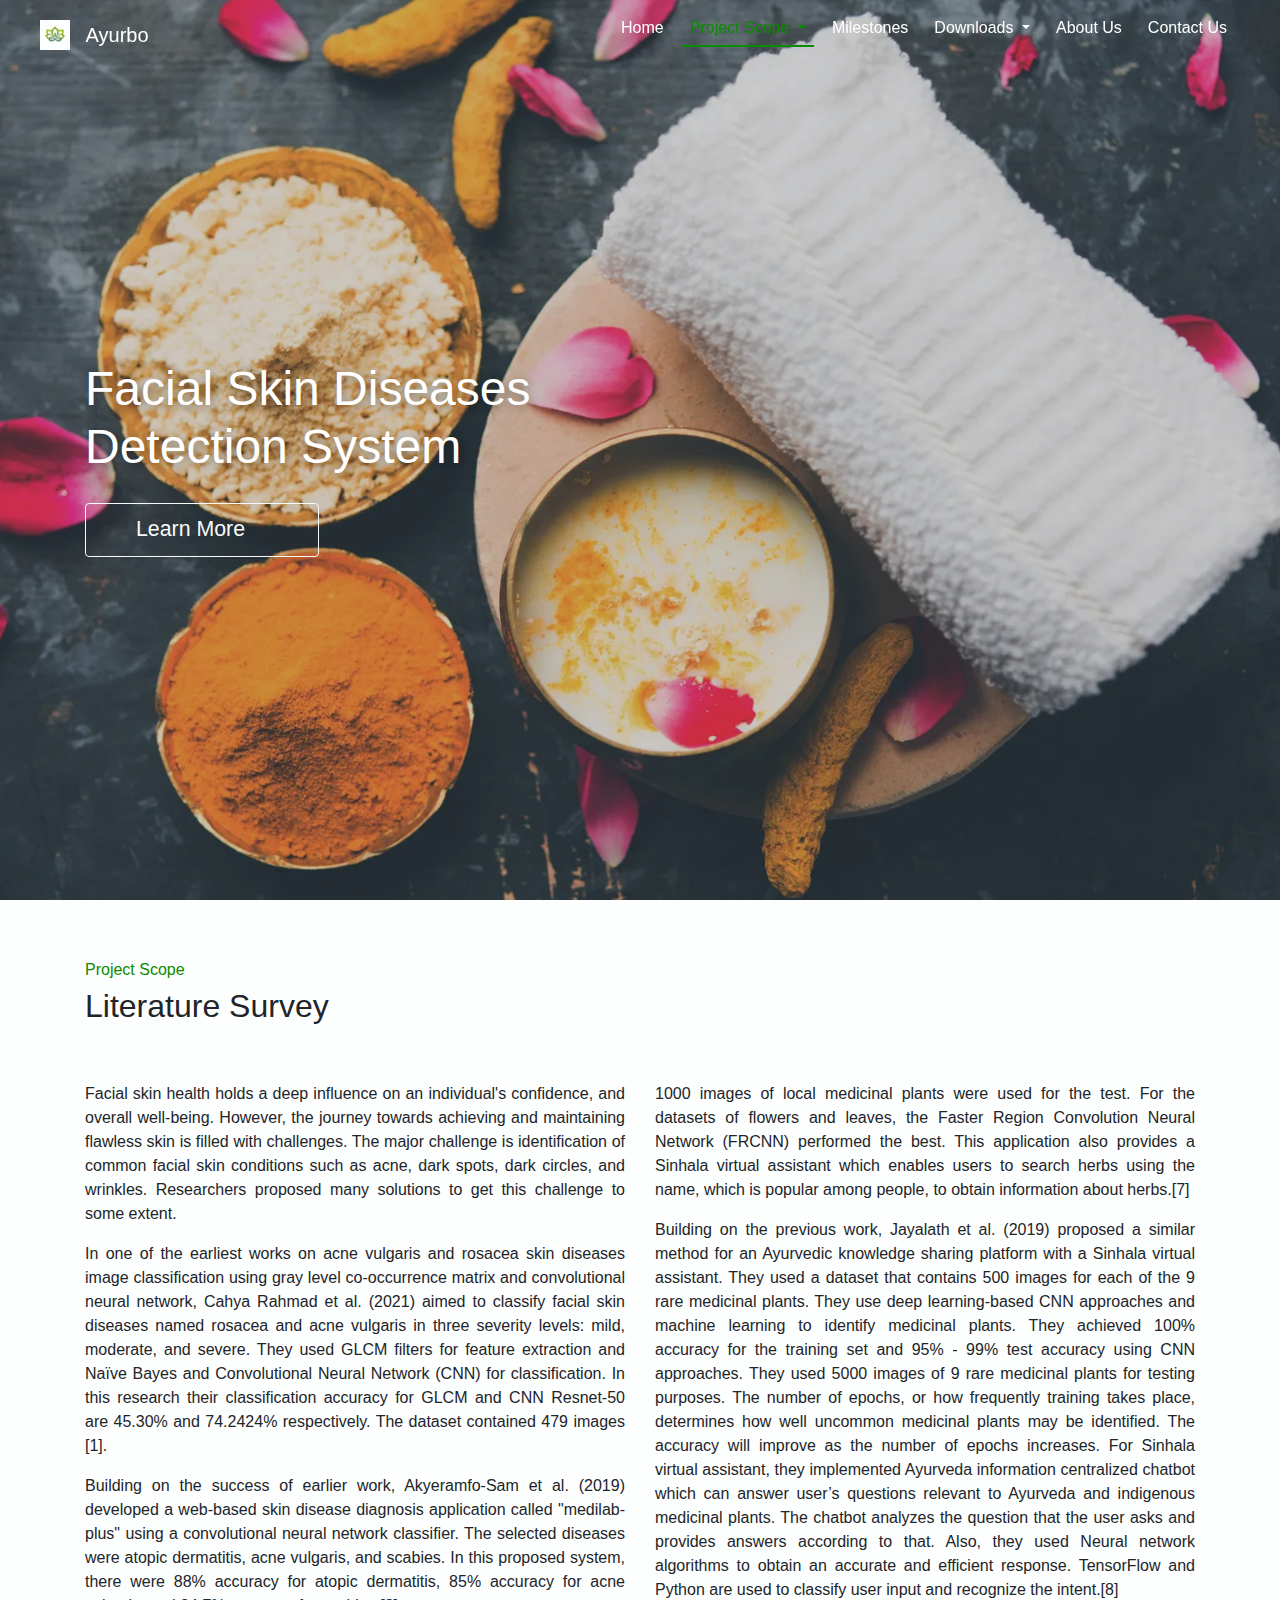
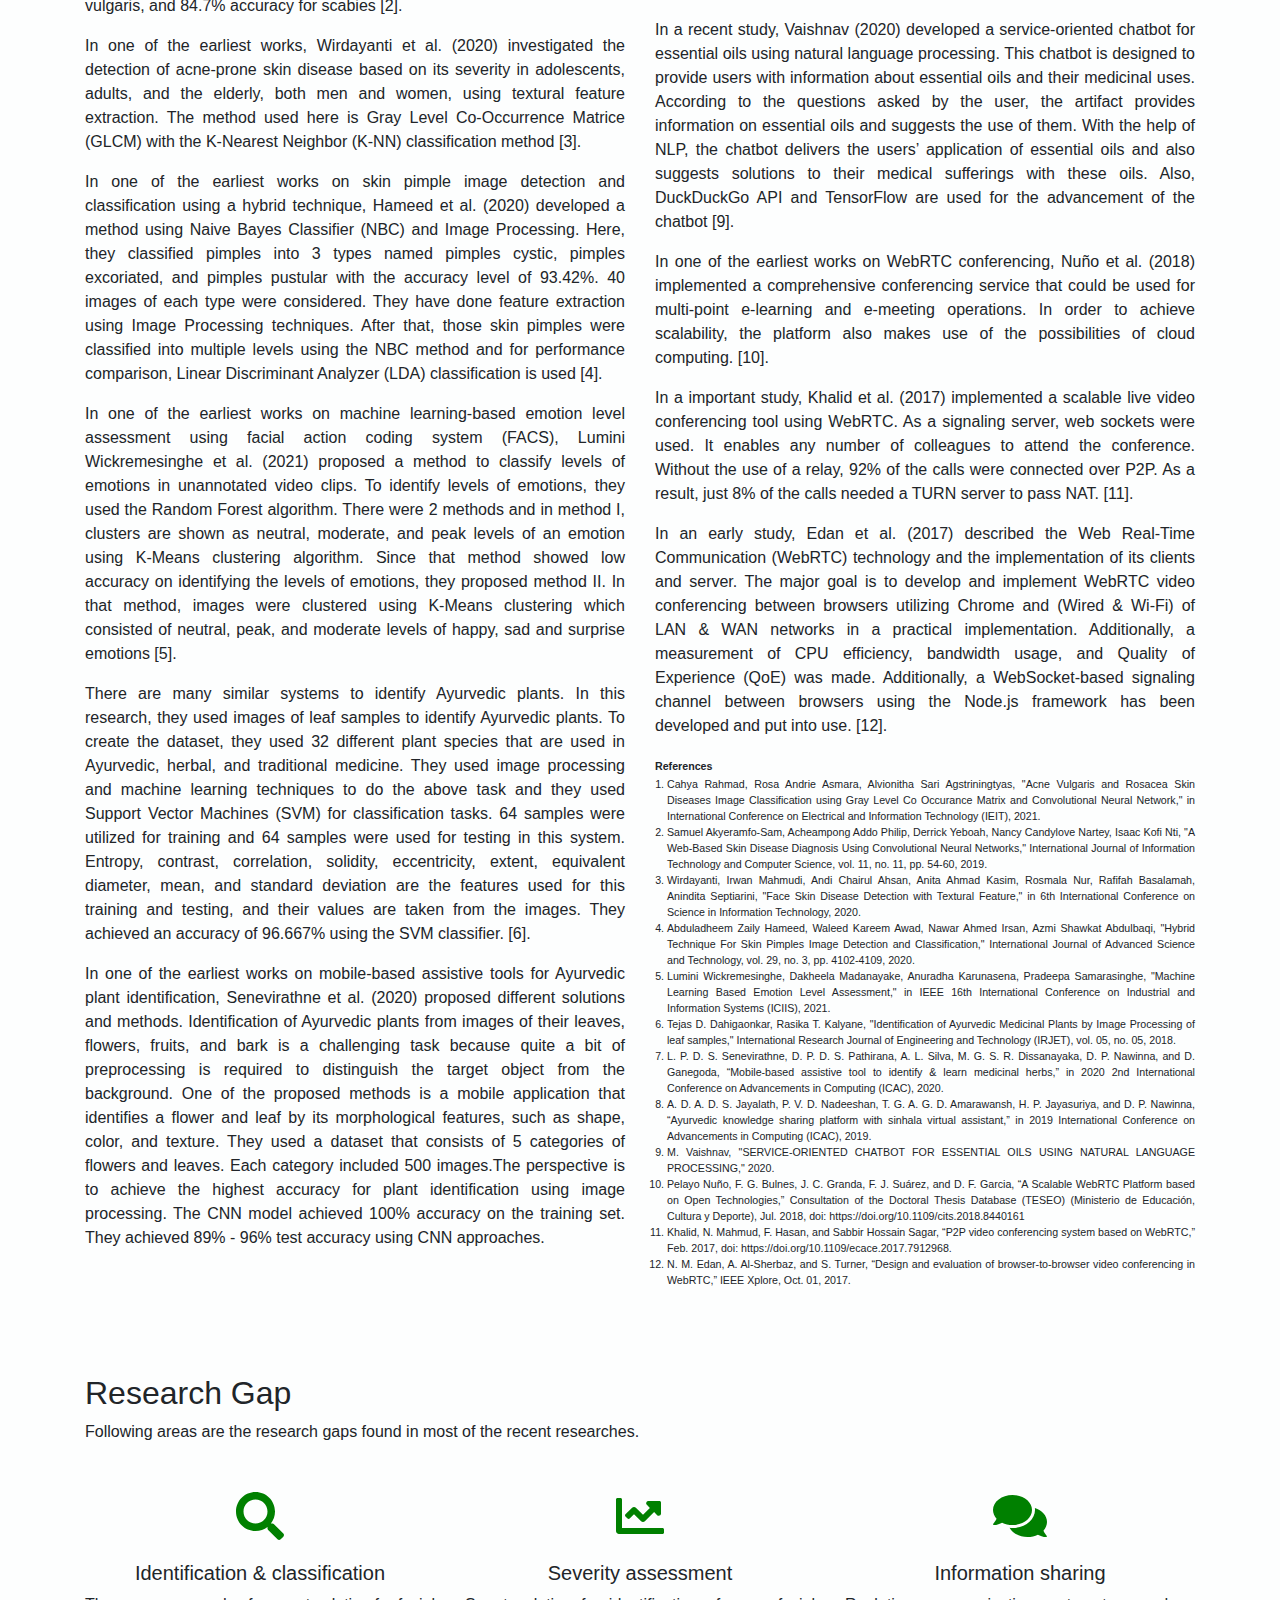
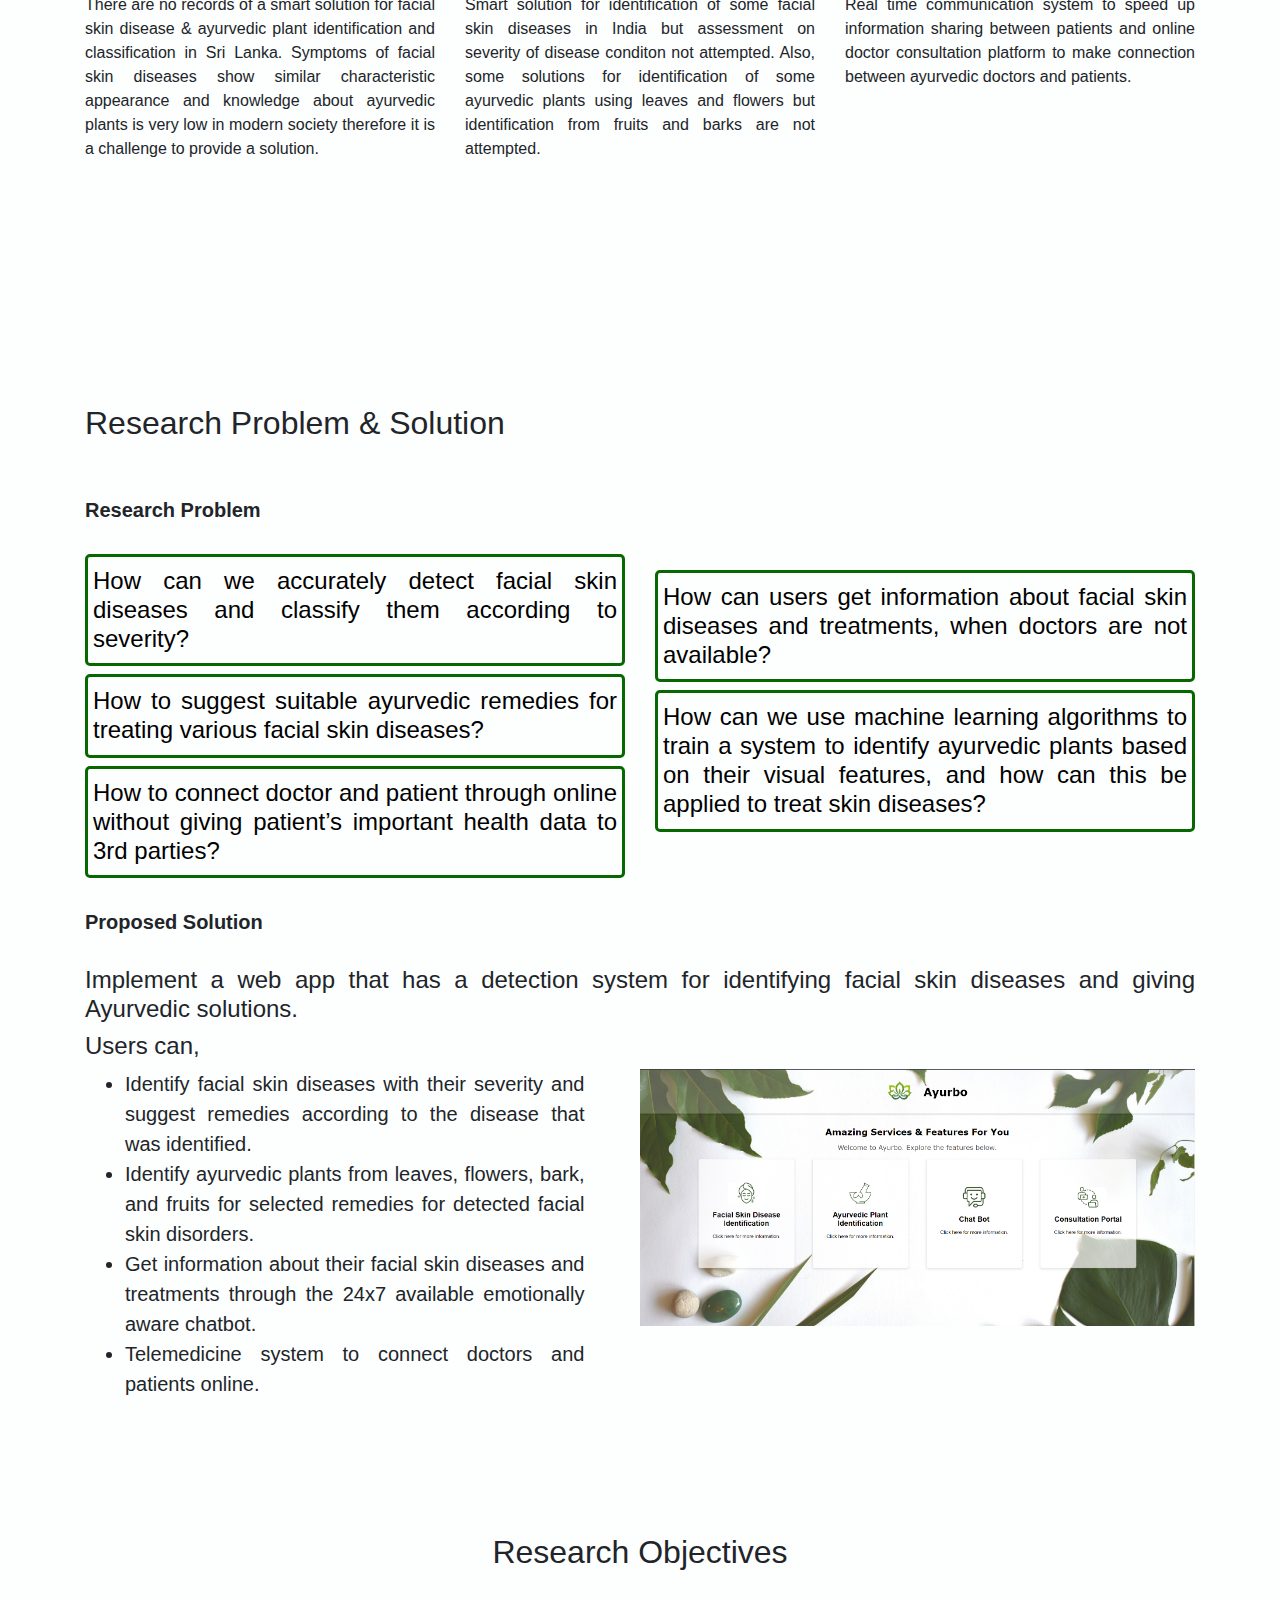
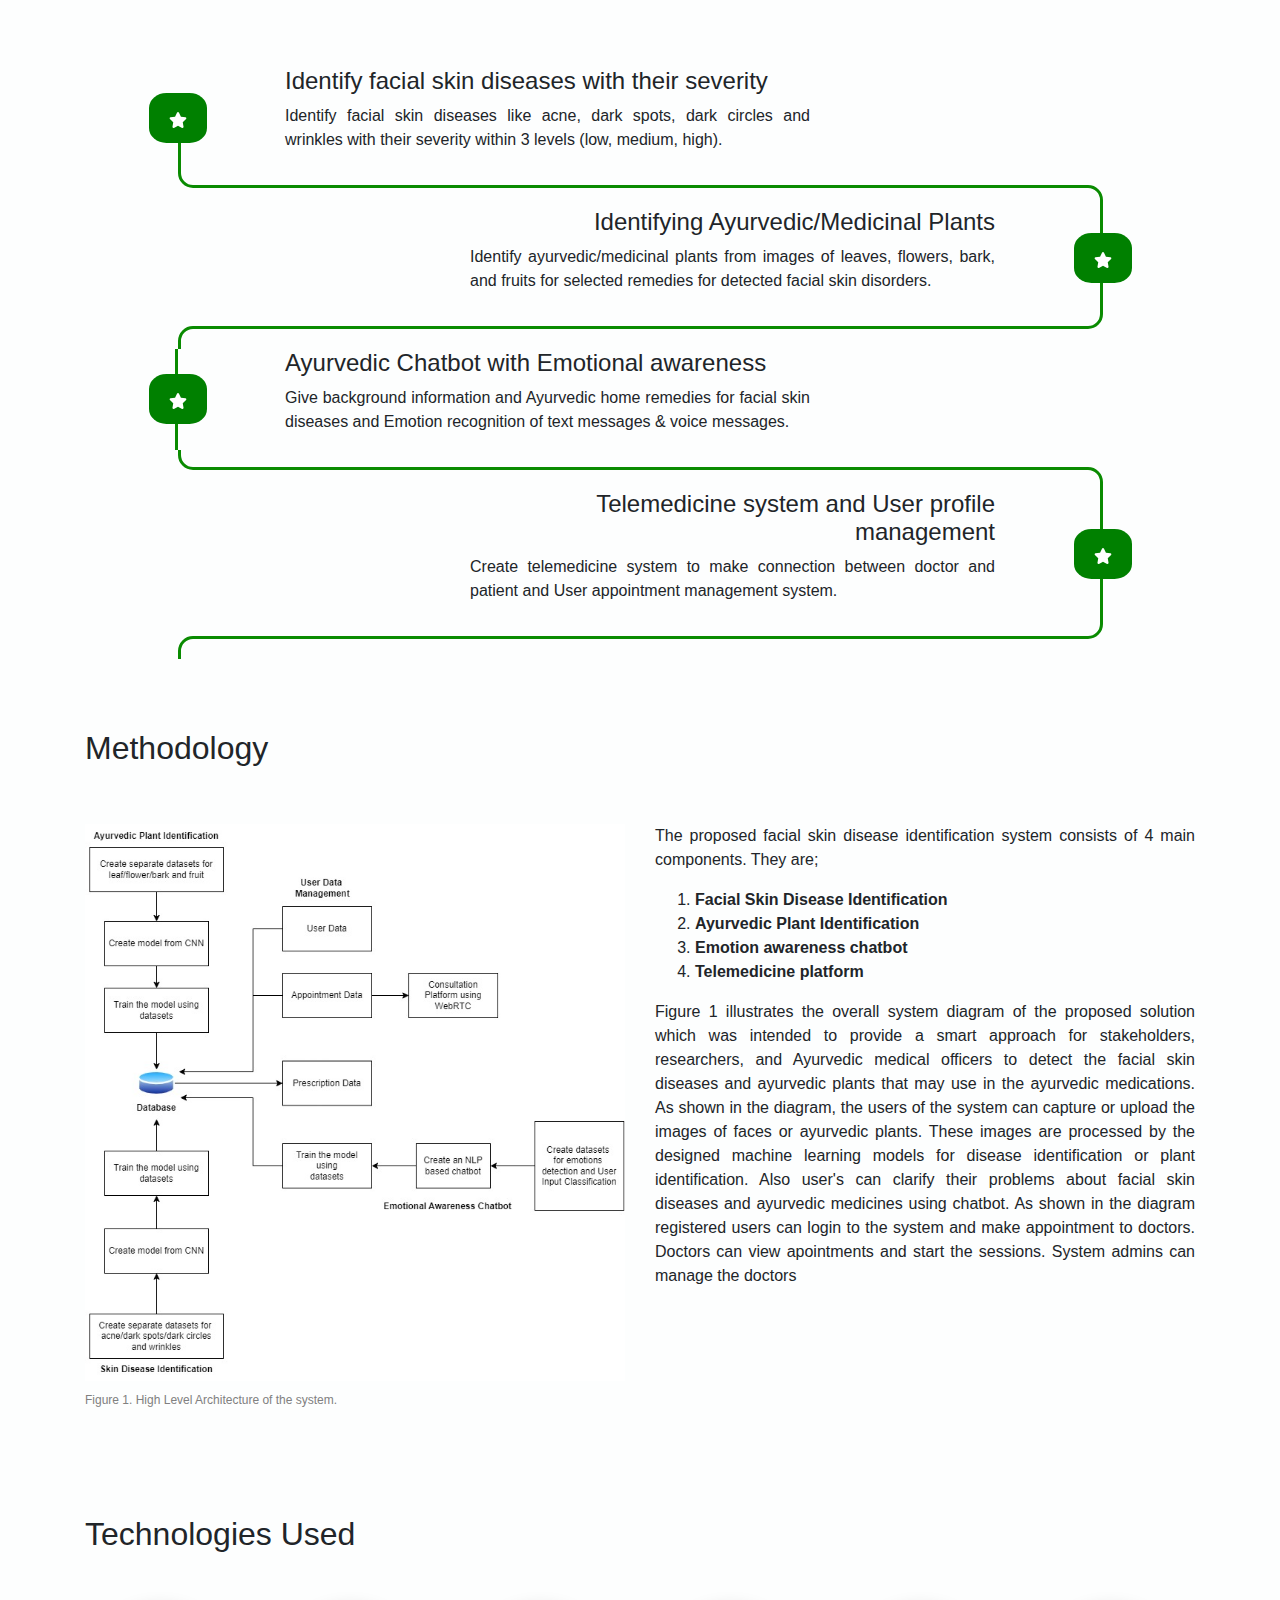
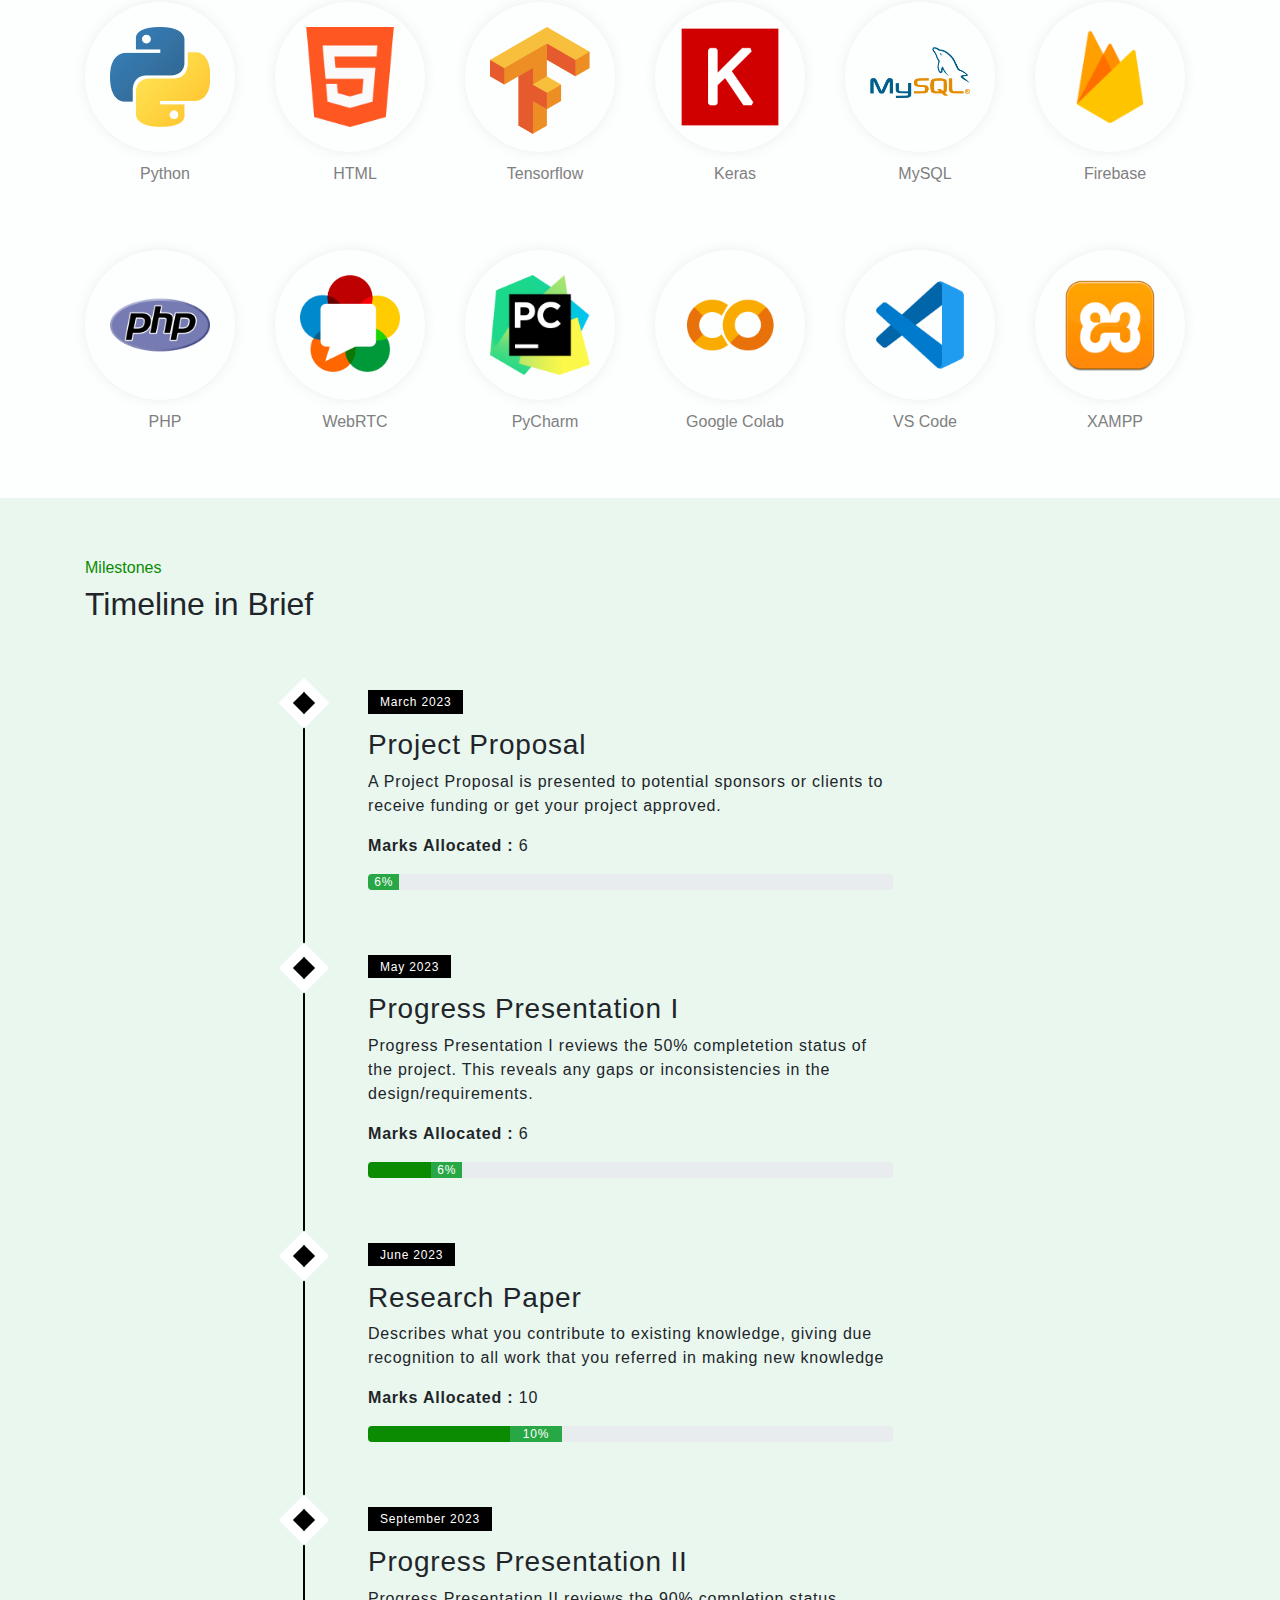
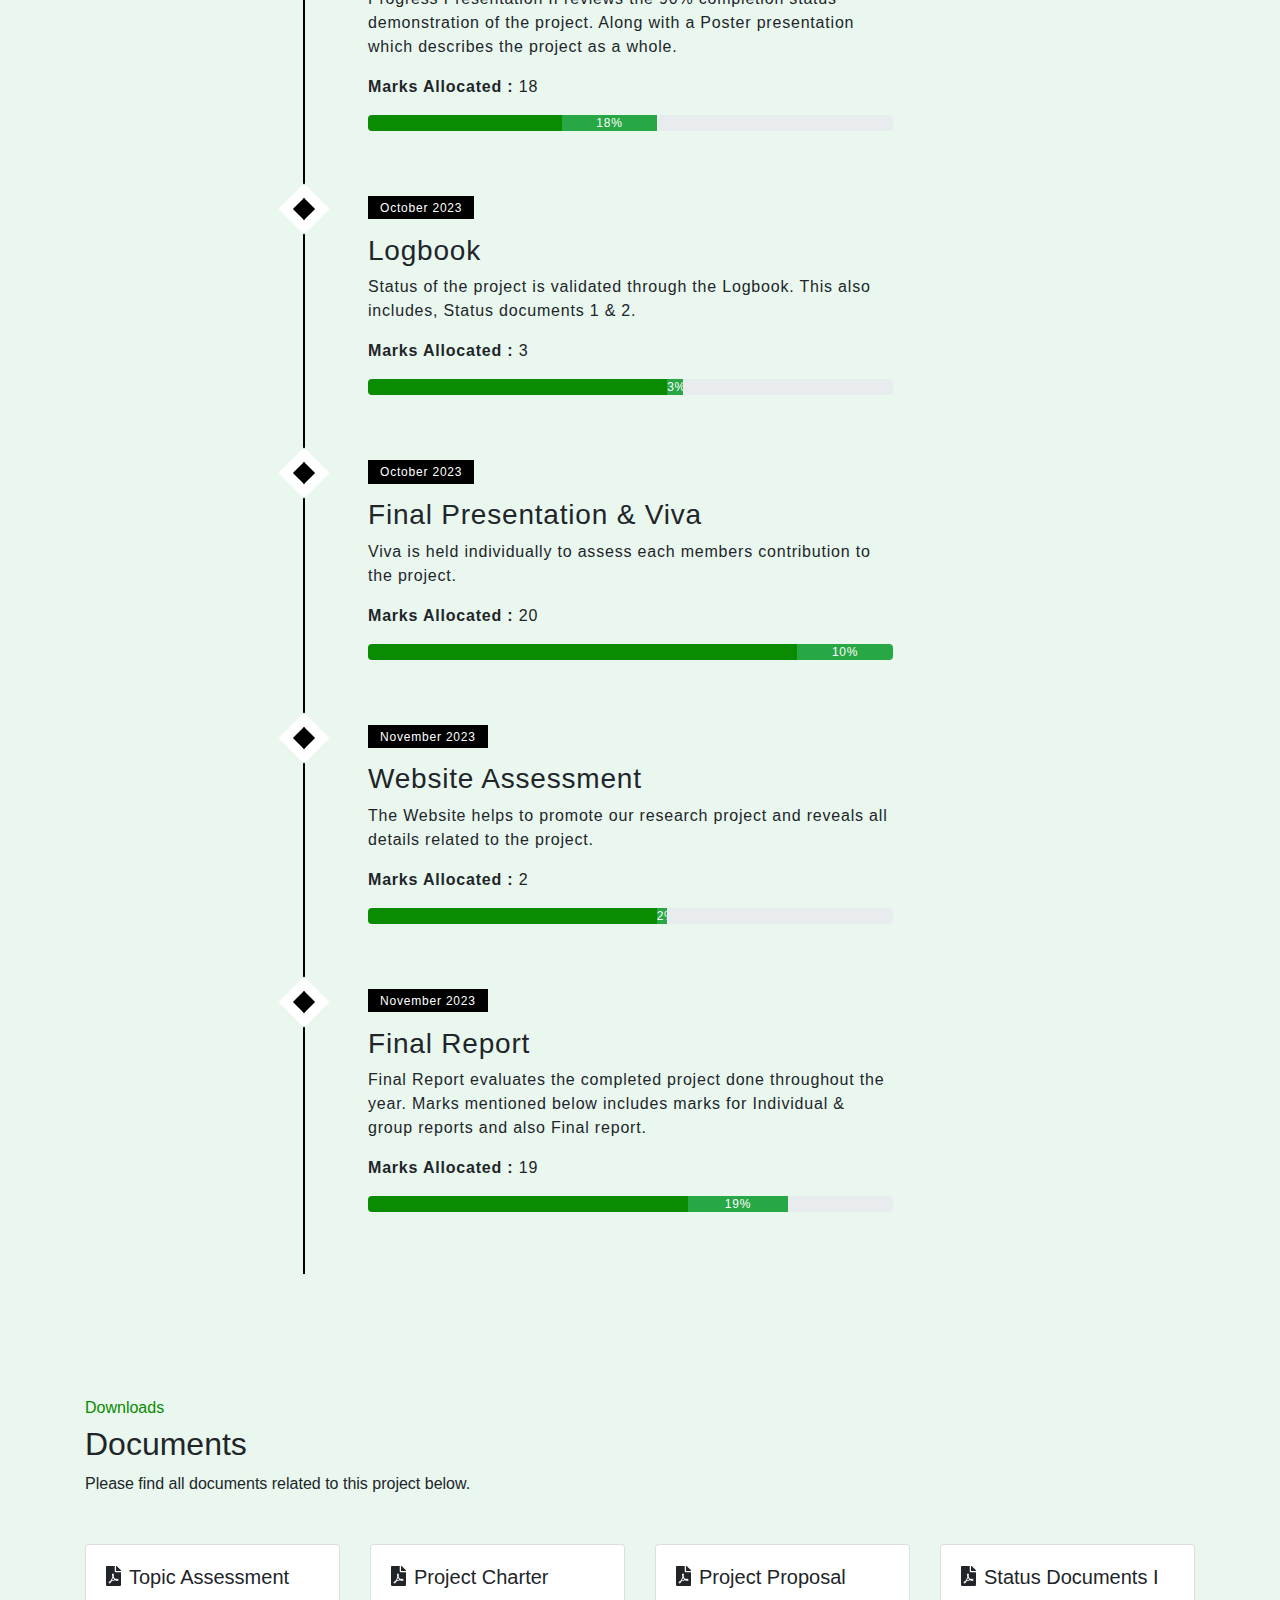
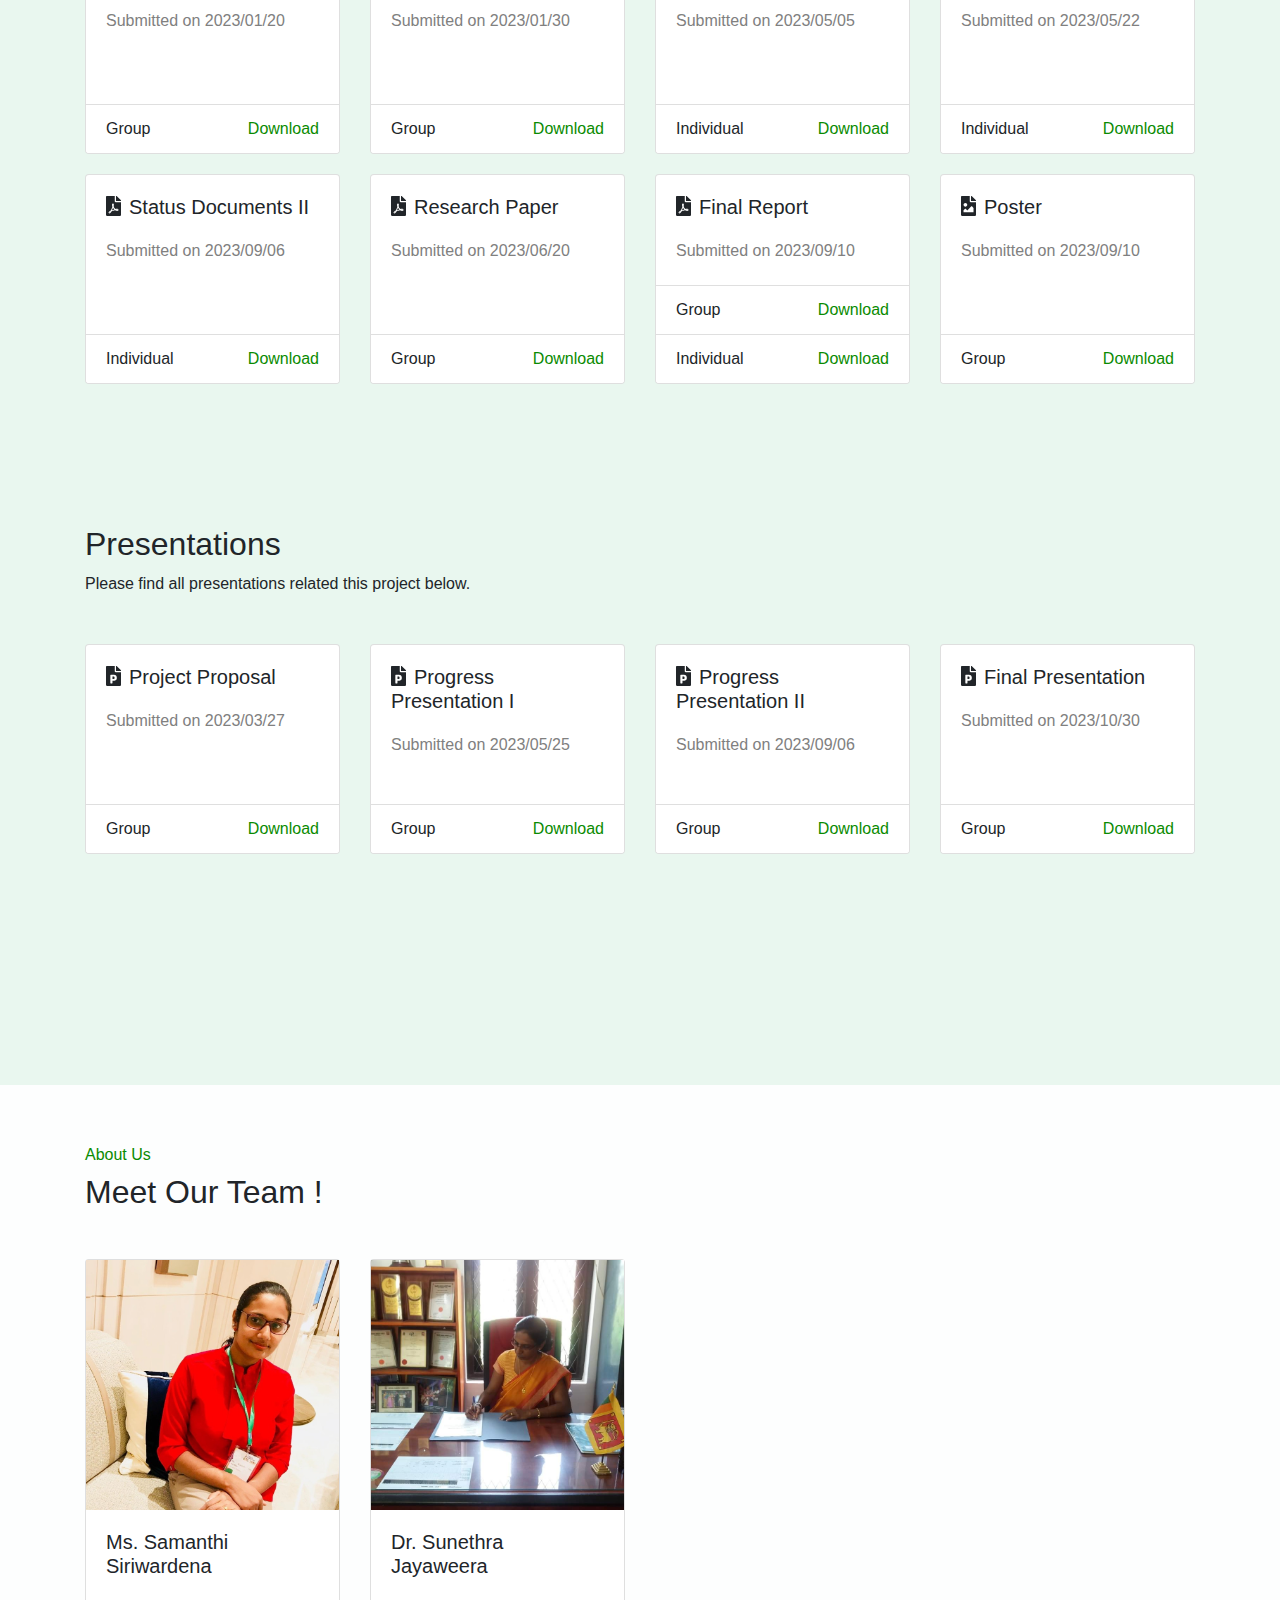
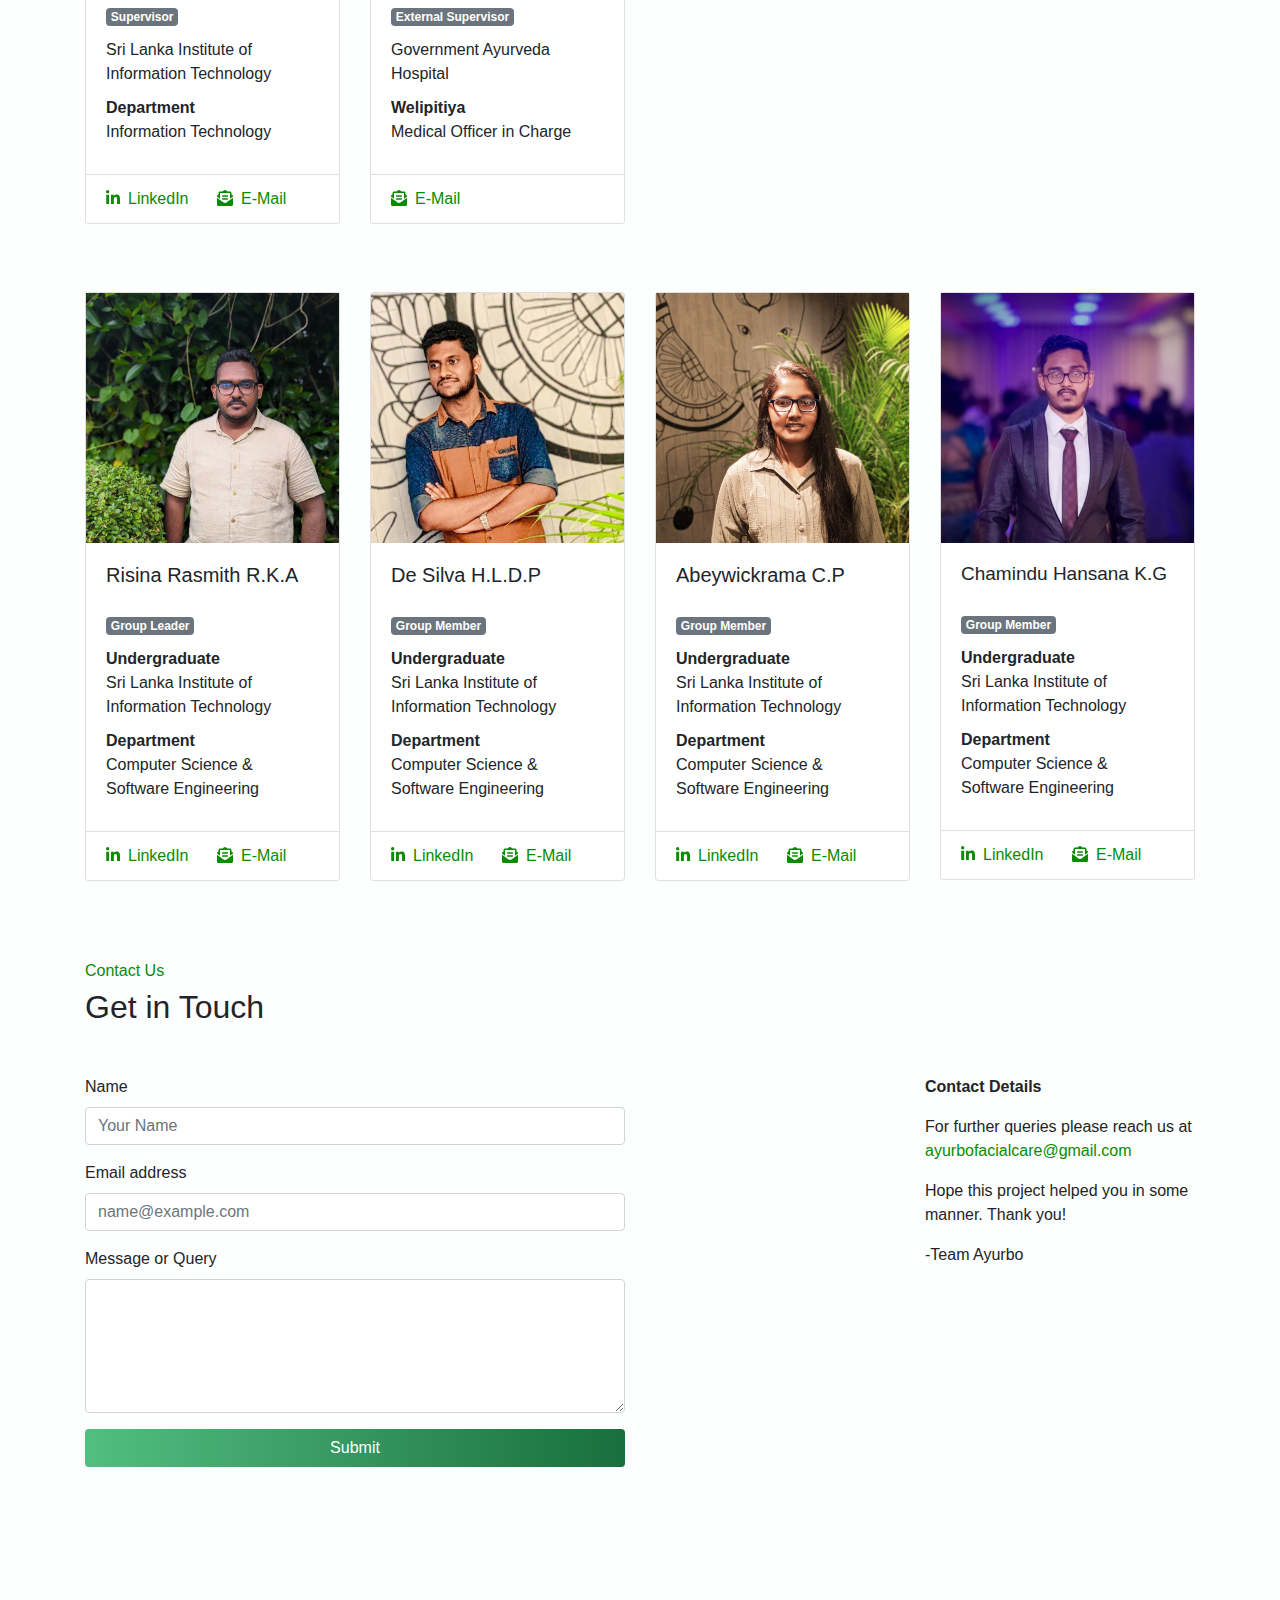
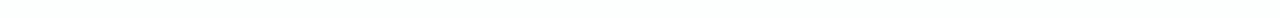
<file: index.html>
<!DOCTYPE html>
<html lang="en" class="fontawesome-i2svg-active fontawesome-i2svg-complete">

<head>
    <meta http-equiv="Content-Type" content="text/html; charset=UTF-8">
    <meta name="viewport" content="width=device-width, initial-scale=1.0">
    <style type="text/css">
        svg:not(:root).svg-inline--fa {
            overflow: visible
        }

        .svg-inline--fa {
            display: inline-block;
            font-size: inherit;
            height: 1em;
            overflow: visible;
            vertical-align: -.125em
        }

        .svg-inline--fa.fa-lg {
            vertical-align: -.225em
        }

        .svg-inline--fa.fa-w-1 {
            width: .0625em
        }

        .svg-inline--fa.fa-w-2 {
            width: .125em
        }

        .svg-inline--fa.fa-w-3 {
            width: .1875em
        }

        .svg-inline--fa.fa-w-4 {
            width: .25em
        }

        .svg-inline--fa.fa-w-5 {
            width: .3125em
        }

        .svg-inline--fa.fa-w-6 {
            width: .375em
        }

        .svg-inline--fa.fa-w-7 {
            width: .4375em
        }

        .svg-inline--fa.fa-w-8 {
            width: .5em
        }

        .svg-inline--fa.fa-w-9 {
            width: .5625em
        }

        .svg-inline--fa.fa-w-10 {
            width: .625em
        }

        .svg-inline--fa.fa-w-11 {
            width: .6875em
        }

        .svg-inline--fa.fa-w-12 {
            width: .75em
        }

        .svg-inline--fa.fa-w-13 {
            width: .8125em
        }

        .svg-inline--fa.fa-w-14 {
            width: .875em
        }

        .svg-inline--fa.fa-w-15 {
            width: .9375em
        }

        .svg-inline--fa.fa-w-16 {
            width: 1em
        }

        .svg-inline--fa.fa-w-17 {
            width: 1.0625em
        }

        .svg-inline--fa.fa-w-18 {
            width: 1.125em
        }

        .svg-inline--fa.fa-w-19 {
            width: 1.1875em
        }

        .svg-inline--fa.fa-w-20 {
            width: 1.25em
        }

        .svg-inline--fa.fa-pull-left {
            margin-right: .3em;
            width: auto
        }

        .svg-inline--fa.fa-pull-right {
            margin-left: .3em;
            width: auto
        }

        .svg-inline--fa.fa-border {
            height: 1.5em
        }

        .svg-inline--fa.fa-li {
            width: 2em
        }

        .svg-inline--fa.fa-fw {
            width: 1.25em
        }

        .fa-layers svg.svg-inline--fa {
            bottom: 0;
            left: 0;
            margin: auto;
            position: absolute;
            right: 0;
            top: 0
        }

        .fa-layers {
            display: inline-block;
            height: 1em;
            position: relative;
            text-align: center;
            vertical-align: -.125em;
            width: 1em
        }

        .fa-layers svg.svg-inline--fa {
            -webkit-transform-origin: center center;
            transform-origin: center center
        }

        .fa-layers-counter,
        .fa-layers-text {
            display: inline-block;
            position: absolute;
            text-align: center
        }

        .fa-layers-text {
            left: 50%;
            top: 50%;
            -webkit-transform: translate(-50%, -50%);
            transform: translate(-50%, -50%);
            -webkit-transform-origin: center center;
            transform-origin: center center
        }

        .fa-layers-counter {
            background-color: #ff253a;
            border-radius: 1em;
            -webkit-box-sizing: border-box;
            box-sizing: border-box;
            color: #fff;
            height: 1.5em;
            line-height: 1;
            max-width: 5em;
            min-width: 1.5em;
            overflow: hidden;
            padding: .25em;
            right: 0;
            text-overflow: ellipsis;
            top: 0;
            -webkit-transform: scale(.25);
            transform: scale(.25);
            -webkit-transform-origin: top right;
            transform-origin: top right
        }

        .fa-layers-bottom-right {
            bottom: 0;
            right: 0;
            top: auto;
            -webkit-transform: scale(.25);
            transform: scale(.25);
            -webkit-transform-origin: bottom right;
            transform-origin: bottom right
        }

        .fa-layers-bottom-left {
            bottom: 0;
            left: 0;
            right: auto;
            top: auto;
            -webkit-transform: scale(.25);
            transform: scale(.25);
            -webkit-transform-origin: bottom left;
            transform-origin: bottom left
        }

        .fa-layers-top-right {
            right: 0;
            top: 0;
            -webkit-transform: scale(.25);
            transform: scale(.25);
            -webkit-transform-origin: top right;
            transform-origin: top right
        }

        .fa-layers-top-left {
            left: 0;
            right: auto;
            top: 0;
            -webkit-transform: scale(.25);
            transform: scale(.25);
            -webkit-transform-origin: top left;
            transform-origin: top left
        }

        .fa-lg {
            font-size: 1.3333333333em;
            line-height: .75em;
            vertical-align: -.0667em
        }

        .fa-xs {
            font-size: .75em
        }

        .fa-sm {
            font-size: .875em
        }

        .fa-1x {
            font-size: 1em
        }

        .fa-2x {
            font-size: 2em
        }

        .fa-3x {
            font-size: 3em
        }

        .fa-4x {
            font-size: 4em
        }

        .fa-5x {
            font-size: 5em
        }

        .fa-6x {
            font-size: 6em
        }

        .fa-7x {
            font-size: 7em
        }

        .fa-8x {
            font-size: 8em
        }

        .fa-9x {
            font-size: 9em
        }

        .fa-10x {
            font-size: 10em
        }

        .fa-fw {
            text-align: center;
            width: 1.25em
        }

        .fa-ul {
            list-style-type: none;
            margin-left: 2.5em;
            padding-left: 0
        }

        .fa-ul>li {
            position: relative
        }

        .fa-li {
            left: -2em;
            position: absolute;
            text-align: center;
            width: 2em;
            line-height: inherit
        }

        .fa-border {
            border: solid .08em #eee;
            border-radius: .1em;
            padding: .2em .25em .15em
        }

        .fa-pull-left {
            float: left
        }

        .fa-pull-right {
            float: right
        }

        .fa.fa-pull-left,
        .fab.fa-pull-left,
        .fal.fa-pull-left,
        .far.fa-pull-left,
        .fas.fa-pull-left {
            margin-right: .3em
        }

        .fa.fa-pull-right,
        .fab.fa-pull-right,
        .fal.fa-pull-right,
        .far.fa-pull-right,
        .fas.fa-pull-right {
            margin-left: .3em
        }

        .fa-spin {
            -webkit-animation: fa-spin 2s infinite linear;
            animation: fa-spin 2s infinite linear
        }

        .fa-pulse {
            -webkit-animation: fa-spin 1s infinite steps(8);
            animation: fa-spin 1s infinite steps(8)
        }

        @-webkit-keyframes fa-spin {
            0% {
                -webkit-transform: rotate(0);
                transform: rotate(0)
            }

            100% {
                -webkit-transform: rotate(360deg);
                transform: rotate(360deg)
            }
        }

        @keyframes fa-spin {
            0% {
                -webkit-transform: rotate(0);
                transform: rotate(0)
            }

            100% {
                -webkit-transform: rotate(360deg);
                transform: rotate(360deg)
            }
        }

        .fa-rotate-90 {
            -webkit-transform: rotate(90deg);
            transform: rotate(90deg)
        }

        .fa-rotate-180 {
            -webkit-transform: rotate(180deg);
            transform: rotate(180deg)
        }

        .fa-rotate-270 {
            -webkit-transform: rotate(270deg);
            transform: rotate(270deg)
        }

        .fa-flip-horizontal {
            -webkit-transform: scale(-1, 1);
            transform: scale(-1, 1)
        }

        .fa-flip-vertical {
            -webkit-transform: scale(1, -1);
            transform: scale(1, -1)
        }

        .fa-flip-both,
        .fa-flip-horizontal.fa-flip-vertical {
            -webkit-transform: scale(-1, -1);
            transform: scale(-1, -1)
        }

        :root .fa-flip-both,
        :root .fa-flip-horizontal,
        :root .fa-flip-vertical,
        :root .fa-rotate-180,
        :root .fa-rotate-270,
        :root .fa-rotate-90 {
            -webkit-filter: none;
            filter: none
        }

        .fa-stack {
            display: inline-block;
            height: 2em;
            position: relative;
            width: 2.5em
        }

        .fa-stack-1x,
        .fa-stack-2x {
            bottom: 0;
            left: 0;
            margin: auto;
            position: absolute;
            right: 0;
            top: 0
        }

        .svg-inline--fa.fa-stack-1x {
            height: 1em;
            width: 1.25em
        }

        .svg-inline--fa.fa-stack-2x {
            height: 2em;
            width: 2.5em
        }

        .fa-inverse {
            color: #fff
        }

        .sr-only {
            border: 0;
            clip: rect(0, 0, 0, 0);
            height: 1px;
            margin: -1px;
            overflow: hidden;
            padding: 0;
            position: absolute;
            width: 1px
        }

        .sr-only-focusable:active,
        .sr-only-focusable:focus {
            clip: auto;
            height: auto;
            margin: 0;
            overflow: visible;
            position: static;
            width: auto
        }

        .svg-inline--fa .fa-primary {
            fill: var(--fa-primary-color, currentColor);
            opacity: 1;
            opacity: var(--fa-primary-opacity, 1)
        }

        .svg-inline--fa .fa-secondary {
            fill: var(--fa-secondary-color, currentColor);
            opacity: .4;
            opacity: var(--fa-secondary-opacity, .4)
        }

        .svg-inline--fa.fa-swap-opacity .fa-primary {
            opacity: .4;
            opacity: var(--fa-secondary-opacity, .4)
        }

        .svg-inline--fa.fa-swap-opacity .fa-secondary {
            opacity: 1;
            opacity: var(--fa-primary-opacity, 1)
        }

        .svg-inline--fa mask .fa-primary,
        .svg-inline--fa mask .fa-secondary {
            fill: #000
        }

        .fad.fa-inverse {
            color: #fff
        }
    </style>
    <link href="./Ayurbo_files/css2" rel="stylesheet">
    <link rel="stylesheet" href="./Ayurbo_files/all.min.css">
    <link rel="stylesheet" href="./Ayurbo_files/bootstrap.min.css">
    <link rel="stylesheet" href="./Ayurbo_files/main.css">
    <link rel="icon" href="./Ayurbo_files/icon.png">
    <title>Ayurbo</title>
</head>

<body style="background-color: #E9F7EF">
    <!-- NavBar -->
    <nav id="navmenu" class="navbar navbar-expand-lg sticky-top nav-bg-light">
        <a class="navbar-brand" href="https://ayurbo.github.io/#home">
            <img src="./Ayurbo_files/icon.png" width="30" height="30" class="d-inline-block align-top" loading="lazy">
            <span>Ayurbo</span><br>
        </a>
        <button id="nav-toggle" class="navbar-toggler" type="button" data-toggle="collapse"
            data-target="#navbarSupportedContent" aria-controls="navbarSupportedContent" aria-expanded="false"
            aria-label="Toggle navigation">
            <svg id="nav-toggle-icon" class="svg-inline--fa fa-ellipsis-v fa-w-6" aria-hidden="true" focusable="false"
                data-prefix="fas" data-icon="ellipsis-v" role="img" xmlns="http://www.w3.org/2000/svg"
                viewBox="0 0 192 512" data-fa-i2svg="">
                <path fill="currentColor"
                    d="M96 184c39.8 0 72 32.2 72 72s-32.2 72-72 72-72-32.2-72-72 32.2-72 72-72zM24 80c0 39.8 32.2 72 72 72s72-32.2 72-72S135.8 8 96 8 24 40.2 24 80zm0 352c0 39.8 32.2 72 72 72s72-32.2 72-72-32.2-72-72-72-72 32.2-72 72z">
                </path>
            </svg><!-- <span id="nav-toggle-icon" class="fas fa-ellipsis-v"></span> Font Awesome fontawesome.com -->
        </button>

        <div class="collapse navbar-collapse" id="navbarSupportedContent">
            <ul id="navmenu-links" class="navbar-nav ml-auto">
                <li class="nav-item">
                    <a class="nav-link" href="https://ayurbo.github.io/#home">Home</a>
                </li>
                <li class="nav-item dropdown active">
                    <a class="nav-link dropdown-toggle" href="https://ayurbo.github.io/#" id="navbarDropdown"
                        role="button" data-toggle="dropdown" aria-haspopup="true" aria-expanded="false">
                        Project Scope
                    </a>
                    <div class="dropdown-menu active" aria-labelledby="navbarDropdown">
                        <a class="dropdown-item" href="https://ayurbo.github.io/#project-scope">Literature
                            Survey</a>
                        <a class="dropdown-item" href="https://ayurbo.github.io/#research_gap">Research
                            Gap</a>
                        <a class="dropdown-item" href="https://ayurbo.github.io/#research_problem">Research
                            Problem &amp; Solution</a>
                        <a class="dropdown-item" href="https://ayurbo.github.io/#research_objectives">Research
                            Objectives</a>
                        <a class="dropdown-item" href="https://ayurbo.github.io/#methodology">Methodology</a>
                        <a class="dropdown-item" href="https://ayurbo.github.io/#tech_used">Technologies</a>
                    </div>
                </li>
                <li class="nav-item">
                    <a class="nav-link" href="https://ayurbo.github.io/#milestones">Milestones</a>
                </li>
                <li class="nav-item dropdown">
                    <a class="nav-link dropdown-toggle" href="https://ayurbo.github.io/#" id="navbarDropdown"
                        role="button" data-toggle="dropdown" aria-haspopup="true" aria-expanded="false">
                        Downloads
                    </a>
                    <div class="dropdown-menu" aria-labelledby="navbarDropdown">
                        <a class="dropdown-item" href="https://ayurbo.github.io/#downloads">Documents</a>
                        <a class="dropdown-item" href="https://ayurbo.github.io/#presentations">Presentations</a>
                    </div>
                </li>
                <li class="nav-item">
                    <a class="nav-link" href="https://ayurbo.github.io/#about">About
                        Us</a>
                </li>
                <!-- <li class="nav-item">
                    <a class="nav-link" href="https://ayurbo.github.io/#achievements">Achievements</a>
                </li> -->
                <li class="nav-item">
                    <a class="nav-link" href="https://ayurbo.github.io/#contact">Contact Us</a>
                </li>
            </ul>
        </div>
    </nav>
    <!-- Home -->
    <section id="home">
        <div class="container">
            <div class="hero-cta">
                <h1>Facial Skin Diseases <br>Detection System</h1>
                <a class="btn btn-outline-light" type="button" href="https://ayurbo.github.io/#project-scope"><span
                        class="btn-text">Learn More</span><svg class="svg-inline--fa fa-chevron-right fa-w-10 btn-icon"
                        aria-hidden="true" focusable="false" data-prefix="fas" data-icon="chevron-right" role="img"
                        xmlns="http://www.w3.org/2000/svg" viewBox="0 0 320 512" data-fa-i2svg="">
                        <path fill="currentColor"
                            d="M285.476 272.971L91.132 467.314c-9.373 9.373-24.569 9.373-33.941 0l-22.667-22.667c-9.357-9.357-9.375-24.522-.04-33.901L188.505 256 34.484 101.255c-9.335-9.379-9.317-24.544.04-33.901l22.667-22.667c9.373-9.373 24.569-9.373 33.941 0L285.475 239.03c9.373 9.372 9.373 24.568.001 33.941z">
                        </path>
                    </svg><!-- <span class="fas fa-chevron-right btn-icon"></span> Font Awesome fontawesome.com --></a>
            </div>
        </div>
        <div class="hero-cover">
            <img class="hero-image" src="./Ayurbo_files/background.jpg">
        </div>
    </section>
    <!-- project-scope -->
    <section id="project-scope" class="main-sections" style="background-color: rgb(253, 254, 254); margin-top: 614px;">
        <div class="container">
            <h5 class="section-headings">Project Scope</h5>
            <!-- Literature Survey -->
            <div id="literature" class="sub-section">
                <h2>Literature Survey</h2>
                <div class="row">
                    <div id="project-scope-left" class="col-md-6 col-sm-12 pt-lg-5 justify-text">
                        <p>Facial skin health holds a deep influence on an individual's confidence, and overall
                            well-being. However, the journey
                            towards achieving and maintaining flawless skin is filled with challenges. The major
                            challenge is identification of
                            common facial skin conditions such as acne, dark spots, dark circles, and wrinkles.
                            Researchers proposed many solutions
                            to get this challenge to some extent.</p>
                        <p>In one of the earliest works on acne vulgaris and rosacea skin diseases image classification
                            using gray level
                            co-occurrence matrix and convolutional neural network, Cahya Rahmad et al. (2021) aimed to
                            classify facial skin diseases
                            named rosacea and acne vulgaris in three severity levels: mild, moderate, and severe. They
                            used GLCM filters for feature
                            extraction and Naïve Bayes and Convolutional Neural Network (CNN) for classification. In
                            this research their
                            classification accuracy for GLCM and CNN Resnet-50 are 45.30% and 74.2424% respectively. The
                            dataset contained 479
                            images [1].</p>
                        <p>
                            Building on the success of earlier work, Akyeramfo-Sam et al. (2019) developed a web-based
                            skin disease diagnosis
                            application called "medilab-plus" using a convolutional neural network classifier. The
                            selected diseases were atopic
                            dermatitis, acne vulgaris, and scabies. In this proposed system, there were 88% accuracy for
                            atopic dermatitis, 85%
                            accuracy for acne vulgaris, and 84.7% accuracy for scabies [2].</p>
                        <p>
                            In one of the earliest works, Wirdayanti et al. (2020) investigated the detection of
                            acne-prone skin disease based on
                            its severity in adolescents, adults, and the elderly, both men and women, using textural
                            feature extraction. The method
                            used here is Gray Level Co-Occurrence Matrice (GLCM) with the K-Nearest Neighbor (K-NN)
                            classification method [3].</p>
                        <p>
                            In one of the earliest works on skin pimple image detection and classification using a
                            hybrid technique, Hameed et al.
                            (2020) developed a method using Naive Bayes Classifier (NBC) and Image Processing. Here,
                            they classified pimples into 3
                            types named pimples cystic, pimples excoriated, and pimples pustular with the accuracy level
                            of 93.42%. 40 images of
                            each type were considered. They have done feature extraction using Image Processing
                            techniques. After that, those skin
                            pimples were classified into multiple levels using the NBC method and for performance
                            comparison, Linear Discriminant
                            Analyzer (LDA) classification is used [4].</p>
                        <p>
                            In one of the earliest works on machine learning-based emotion level assessment using facial
                            action coding system
                            (FACS), Lumini Wickremesinghe et al. (2021) proposed a method to classify levels of emotions
                            in unannotated video clips.
                            To identify levels of emotions, they used the Random Forest algorithm. There were 2 methods
                            and in method I, clusters
                            are shown as neutral, moderate, and peak levels of an emotion using K-Means clustering
                            algorithm. Since that method
                            showed low accuracy on identifying the levels of emotions, they proposed method II. In that
                            method, images were
                            clustered using K-Means clustering which consisted of neutral, peak, and moderate levels of
                            happy, sad and surprise
                            emotions [5].</p>
                        <p>
                            There are many similar systems to identify Ayurvedic plants. In this research, they used
                            images of leaf samples to
                            identify Ayurvedic plants. To create the dataset, they used 32 different plant species that
                            are used in Ayurvedic,
                            herbal, and traditional medicine. They used image processing and machine learning techniques
                            to do the above task and
                            they used Support Vector Machines (SVM) for classification tasks. 64 samples were utilized
                            for training and 64 samples
                            were used for testing in this system. Entropy, contrast, correlation, solidity,
                            eccentricity, extent, equivalent
                            diameter, mean, and standard deviation are the features used for this training and testing,
                            and their values are taken
                            from the images. They achieved an accuracy of 96.667% using the SVM classifier. [6].</p>
                        </p>
                        <p>In one of the earliest works on mobile-based assistive tools for Ayurvedic plant
                            identification, Senevirathne et al.
                            (2020) proposed different solutions and methods. Identification of Ayurvedic plants from
                            images of their leaves,
                            flowers, fruits, and bark is a challenging task because quite a bit of preprocessing is
                            required to distinguish the
                            target object from the background. One of the proposed methods is a mobile application that
                            identifies a flower and leaf
                            by its morphological features, such as shape, color, and texture. They used a dataset that
                            consists of 5 categories of
                            flowers and leaves. Each category included 500 images.The perspective is to achieve the
                            highest accuracy for plant
                            identification using image processing. The CNN model achieved 100% accuracy on the training
                            set. They achieved 89% - 96%
                            test accuracy using CNN approaches.</p>
                    </div>
                    <div id="project-scope-right" class="col-md-6 col-sm-12 pt-lg-5 justify-text">
                        <p> 1000 images of local medicinal plants were used for the
                            test. For the datasets of
                            flowers and leaves, the Faster Region Convolution Neural Network (FRCNN) performed the best.
                            This application also
                            provides a Sinhala virtual assistant which enables users to search herbs using the name,
                            which is popular among people,
                            to obtain information about herbs.[7] </p>
                        <p>Building on the previous work, Jayalath et al. (2019) proposed a similar method for an
                            Ayurvedic knowledge sharing
                            platform with a Sinhala virtual assistant. They used a dataset that contains 500 images for
                            each of the 9 rare medicinal
                            plants. They use deep learning-based CNN approaches and machine learning to identify
                            medicinal plants. They achieved
                            100% accuracy for the training set and 95% - 99% test accuracy using CNN approaches. They
                            used 5000 images of 9 rare
                            medicinal plants for testing purposes. The number of epochs, or how frequently training
                            takes place, determines how well
                            uncommon medicinal plants may be identified. The accuracy will improve as the number of
                            epochs increases. For Sinhala
                            virtual assistant, they implemented Ayurveda information centralized chatbot which can
                            answer user’s questions relevant
                            to Ayurveda and indigenous medicinal plants. The chatbot analyzes the question that the user
                            asks and provides answers
                            according to that. Also, they used Neural network algorithms to obtain an accurate and
                            efficient response. TensorFlow
                            and Python are used to classify user input and recognize the intent.[8] </p>
                        <p>In a recent study, Vaishnav (2020) developed a service-oriented chatbot for essential oils
                            using natural language
                            processing. This chatbot is designed to provide users with information about essential oils
                            and their medicinal uses.
                            According to the questions asked by the user, the artifact provides information on essential
                            oils and suggests the use
                            of them. With the help of NLP, the chatbot delivers the users’ application of essential oils
                            and also suggests solutions
                            to their medical sufferings with these oils. Also, DuckDuckGo API and TensorFlow are used
                            for the advancement of the
                            chatbot [9].</p>
                        <p>In one of the earliest works on WebRTC conferencing, Nuño et al. (2018) implemented a
                            comprehensive conferencing service
                            that could be used for multi-point e-learning and e-meeting operations. In order to achieve
                            scalability, the platform
                            also makes use of the possibilities of cloud computing. [10].</p>

                        <p>In a important study, Khalid et al. (2017) implemented a scalable live video conferencing
                            tool using WebRTC. As a
                            signaling server, web sockets were used. It enables any number of colleagues to attend the
                            conference. Without the use
                            of a relay, 92% of the calls were connected over P2P. As a result, just 8% of the calls
                            needed a TURN server to pass
                            NAT. [11].</p>
                        <p>In an early study, Edan et al. (2017) described the Web Real-Time Communication (WebRTC)
                            technology and the
                            implementation of its clients and server. The major goal is to develop and implement WebRTC
                            video conferencing between
                            browsers utilizing Chrome and (Wired & Wi-Fi) of LAN & WAN networks in a practical
                            implementation. Additionally, a
                            measurement of CPU efficiency, bandwidth usage, and Quality of Experience (QoE) was made.
                            Additionally, a
                            WebSocket-based signaling channel between browsers using the Node.js framework has been
                            developed and put into use.
                            [12].</p>

                        <div class="references">
                            <p class="pt-sm-1"><strong>References</strong></p>
                            <ol>
                                <li>Cahya Rahmad, Rosa Andrie Asmara, Alvionitha Sari Agstriningtyas, "Acne Vulgaris and
                                    Rosacea Skin Diseases Image
                                    Classification using Gray Level Co Occurance Matrix and Convolutional Neural
                                    Network," in International Conference on
                                    Electrical and Information Technology (IEIT), 2021.</li>

                                <li>Samuel Akyeramfo-Sam, Acheampong Addo Philip, Derrick Yeboah, Nancy Candylove
                                    Nartey, Isaac Kofi Nti, "A Web-Based
                                    Skin Disease Diagnosis Using Convolutional Neural Networks," International Journal
                                    of Information Technology and
                                    Computer Science, vol. 11, no. 11, pp. 54-60, 2019.</li>

                                <li>Wirdayanti, Irwan Mahmudi, Andi Chairul Ahsan, Anita Ahmad Kasim, Rosmala Nur,
                                    Rafifah Basalamah, Anindita
                                    Septiarini, "Face Skin Disease Detection with Textural Feature," in 6th
                                    International Conference on Science in
                                    Information Technology, 2020.</li>

                                <li>Abduladheem Zaily Hameed, Waleed Kareem Awad, Nawar Ahmed Irsan, Azmi Shawkat
                                    Abdulbaqi, "Hybrid Technique For Skin
                                    Pimples Image Detection and Classification," International Journal of Advanced
                                    Science and Technology, vol. 29, no. 3,
                                    pp. 4102-4109, 2020.</li>

                                <li>Lumini Wickremesinghe, Dakheela Madanayake, Anuradha Karunasena, Pradeepa
                                    Samarasinghe, "Machine Learning Based
                                    Emotion Level Assessment," in IEEE 16th International Conference on Industrial and
                                    Information Systems (ICIIS), 2021.</li>

                                <li>Tejas D. Dahigaonkar, Rasika T. Kalyane, "Identification of Ayurvedic Medicinal
                                    Plants by Image Processing of leaf
                                    samples," International Research Journal of Engineering and Technology (IRJET), vol.
                                    05, no. 05, 2018.</li>

                                <li>L. P. D. S. Senevirathne, D. P. D. S. Pathirana, A. L. Silva, M. G. S. R.
                                    Dissanayaka, D. P. Nawinna, and D.
                                    Ganegoda, “Mobile-based assistive tool to identify & learn medicinal herbs,” in 2020
                                    2nd International Conference on
                                    Advancements in Computing (ICAC), 2020.</li>

                                <li>A. D. A. D. S. Jayalath, P. V. D. Nadeeshan, T. G. A. G. D. Amarawansh, H. P.
                                    Jayasuriya, and D. P. Nawinna,
                                    “Ayurvedic knowledge sharing platform with sinhala virtual assistant,” in 2019
                                    International Conference on Advancements
                                    in Computing (ICAC), 2019.</li>

                                <li>M. Vaishnav, "SERVICE-ORIENTED CHATBOT FOR ESSENTIAL OILS USING NATURAL LANGUAGE
                                    PROCESSING," 2020.</li>

                                <li>Pelayo Nuño, F. G. Bulnes, J. C. Granda, F. J. Suárez, and D. F. Garcia, “A Scalable
                                    WebRTC Platform based on Open
                                    Technologies,” Consultation of the Doctoral Thesis Database (TESEO) (Ministerio de
                                    Educación, Cultura y Deporte), Jul.
                                    2018, doi: https://doi.org/10.1109/cits.2018.8440161</li>

                                <li>Khalid, N. Mahmud, F. Hasan, and Sabbir Hossain Sagar, “P2P video conferencing
                                    system based on WebRTC,” Feb. 2017,
                                    doi: https://doi.org/10.1109/ecace.2017.7912968.</li>

                                <li>N. M. Edan, A. Al-Sherbaz, and S. Turner, “Design and evaluation of
                                    browser-to-browser video conferencing in
                                    WebRTC,” IEEE Xplore, Oct. 01, 2017.</li>

                            </ol>
                        </div>
                    </div>
                </div>
            </div>
            <!-- Research Gap -->
            <div id="research_gap" class="sub-section">
                <h2>Research Gap</h2>
                <p>Following areas are the research gaps found in most of the recent researches.</p>
                <div class="row mt-5 research-gap">
                    <div class="container">
                        <div class="row">
                            <div class="col-md-4">
                                <div class="fa-container text-center">
                                    <svg class="svg-inline--fa fa-search fa-w-16 fa-3x" aria-hidden="true"
                                        style="color: green;" focusable="false" data-prefix="fas" data-icon="search"
                                        role="img" xmlns="http://www.w3.org/2000/svg" viewBox="0 0 512 512"
                                        data-fa-i2svg="">
                                        <path fill="currentColor"
                                            d="M505 442.7L405.3 343c-4.5-4.5-10.6-7-17-7H372c27.6-35.3 44-79.7 44-128C416 93.1 322.9 0 208 0S0 93.1 0 208s93.1 208 208 208c48.3 0 92.7-16.4 128-44v16.3c0 6.4 2.5 12.5 7 17l99.7 99.7c9.4 9.4 24.6 9.4 33.9 0l28.3-28.3c9.4-9.4 9.4-24.6.1-34zM208 336c-70.7 0-128-57.2-128-128 0-70.7 57.2-128 128-128 70.7 0 128 57.2 128 128 0 70.7-57.2 128-128 128z">
                                        </path>
                                    </svg><!-- <i class="fas fa-search fa-3x " aria-hidden="true" style="color: green; "></i> Font Awesome fontawesome.com -->
                                </div>
                                <div class="text-center" style="padding-top: 20px;">
                                    <h5>Identification &amp; classification </h5>
                                </div>
                                <div>
                                    <p style="text-align: justify;"> There are no records of a smart solution for
                                        facial skin disease & ayurvedic plant identification and classification in Sri
                                        Lanka.
                                        Symptoms of facial skin diseases show similar characteristic appearance and
                                        knowledge about ayurvedic plants is very low in modern society therefore it is
                                        a challenge to provide a solution.</p>
                                </div>
                            </div>
                            <div class="col-md-4">
                                <div class="fa-container text-center">
                                    <svg class="svg-inline--fa fa-chart-line fa-w-16 fa-3x" aria-hidden="true"
                                        style="color: green;" focusable="false" data-prefix="fas" data-icon="chart-line"
                                        role="img" xmlns="http://www.w3.org/2000/svg" viewBox="0 0 512 512"
                                        data-fa-i2svg="">
                                        <path fill="currentColor"
                                            d="M496 384H64V80c0-8.84-7.16-16-16-16H16C7.16 64 0 71.16 0 80v336c0 17.67 14.33 32 32 32h464c8.84 0 16-7.16 16-16v-32c0-8.84-7.16-16-16-16zM464 96H345.94c-21.38 0-32.09 25.85-16.97 40.97l32.4 32.4L288 242.75l-73.37-73.37c-12.5-12.5-32.76-12.5-45.25 0l-68.69 68.69c-6.25 6.25-6.25 16.38 0 22.63l22.62 22.62c6.25 6.25 16.38 6.25 22.63 0L192 237.25l73.37 73.37c12.5 12.5 32.76 12.5 45.25 0l96-96 32.4 32.4c15.12 15.12 40.97 4.41 40.97-16.97V112c.01-8.84-7.15-16-15.99-16z">
                                        </path>
                                    </svg><!-- <i class="fas fa-chart-line fa-3x " aria-hidden="true" style="color: green;"></i> Font Awesome fontawesome.com -->
                                </div>
                                <div class="text-center" style="padding-top: 20px;">
                                    <h5>Severity assessment</h5>
                                </div>
                                <div>
                                    <p style="text-align: justify;">Smart solution for identification of some facial
                                        skin diseases in India but assessment on severity of disease
                                        conditon not attempted. Also, some solutions for identification of some
                                        ayurvedic
                                        plants using leaves and flowers but identification from fruits and barks are not
                                        attempted.
                                    </p>
                                </div>
                            </div>
                            <div class="col-md-4">
                                <div class="fa-container text-center">
                                    <svg class="svg-inline--fa fa-comments fa-w-18 fa-3x" aria-hidden="true"
                                        style="color: green;" focusable="false" data-prefix="fas" data-icon="comments"
                                        role="img" xmlns="http://www.w3.org/2000/svg" viewBox="0 0 576 512"
                                        data-fa-i2svg="">
                                        <path fill="currentColor"
                                            d="M416 192c0-88.4-93.1-160-208-160S0 103.6 0 192c0 34.3 14.1 65.9 38 92-13.4 30.2-35.5 54.2-35.8 54.5-2.2 2.3-2.8 5.7-1.5 8.7S4.8 352 8 352c36.6 0 66.9-12.3 88.7-25 32.2 15.7 70.3 25 111.3 25 114.9 0 208-71.6 208-160zm122 220c23.9-26 38-57.7 38-92 0-66.9-53.5-124.2-129.3-148.1.9 6.6 1.3 13.3 1.3 20.1 0 105.9-107.7 192-240 192-10.8 0-21.3-.8-31.7-1.9C207.8 439.6 281.8 480 368 480c41 0 79.1-9.2 111.3-25 21.8 12.7 52.1 25 88.7 25 3.2 0 6.1-1.9 7.3-4.8 1.3-2.9.7-6.3-1.5-8.7-.3-.3-22.4-24.2-35.8-54.5z">
                                        </path>
                                    </svg><!-- <i class="fas fa-comments fa-3x " aria-hidden="true" style="color: green;"></i> Font Awesome fontawesome.com -->
                                </div>
                                <div class="text-center" style="padding-top: 20px;">
                                    <h5>Information sharing</h5>
                                </div>
                                <div>
                                    <p style="text-align: justify;">Real time communication system to speed up
                                        information sharing between patients and online doctor consultation platform to
                                        make connection between ayurvedic doctors and patients.
                                    </p>
                                </div>
                            </div>

                        </div>
                    </div>
                </div>
            </div>
            <!-- Research Problem -->
            <div id="research_problem" class="sub-section">
                <h2>Research Problem &amp; Solution</h2>
                <div class="row">
                    <div id="project-scope-left" class="col-md-6 col-sm-12 pt-lg-5 justify-text">
                        <h5><strong>Research Problem</strong></h5>
                        <br>
                        <h4 class="highlight">How can we accurately detect facial skin diseases and classify them
                            according to severity?
                        </h4>
                        <h4 class="highlight">How to suggest suitable ayurvedic remedies for treating various facial
                            skin diseases?

                        </h4>
                        <h4 class="highlight">How to connect doctor and patient through online without giving patient’s
                            important health data to 3rd parties?

                        </h4>


                    </div>

                    <div id="project-scope-right" class="col-md-6 col-sm-12 pt-lg-5 justify-text">
                        <br><br><br>
                        <h4 class="highlight">How can users get information about facial skin diseases and treatments,
                            when doctors are not available?

                        </h4>
                        <h4 class="highlight">How can we use machine learning algorithms to train a system to identify
                            ayurvedic plants based on their visual
                            features, and how can this be applied to treat skin diseases?

                        </h4>
                    </div>

                </div>
                <br>
                <div>
                    <h5><strong>Proposed Solution</strong></h5>
                    <br>
                    <h4 style="text-align: justify;"> Implement a web app that has a detection system for identifying
                        facial skin diseases and giving Ayurvedic solutions. </h4>
                    <h4>Users can,</h4>
                    <div style="display: flex;flex-direction: row;justify-content: space-between;">
                        <div style="width: 45%;">
                            <ul>
                                <li style="font-size: 20px;text-align: justify;">Identify facial skin diseases with
                                    their severity and
                                    suggest
                                    remedies according to the
                                    disease that was identified.</li>

                                <li style="font-size: 20px;text-align: justify;">Identify ayurvedic plants from leaves,
                                    flowers, bark, and
                                    fruits
                                    for selected remedies for
                                    detected facial skin
                                    disorders.</li>

                                <li style="font-size: 20px;text-align: justify;">Get information about their facial skin
                                    diseases and
                                    treatments
                                    through the 24x7 available
                                    emotionally aware chatbot.</li>

                                <li style="font-size: 20px;text-align: justify;">Telemedicine system to connect doctors
                                    and patients online.
                                </li>
                            </ul>
                        </div>
                        <div style="width: 50%;">
                            <img src="./Ayurbo_files/system.png" width="100%">

                        </div>
                    </div>

                </div>
            </div>
            <!-- Research Objectives -->
            <div id="research_objectives" class="sub-section">
                <div class="container">
                    <h2 class="pb-5 pt-5 text-center mb-5 display-5">Research Objectives</h2>
                    <!-- First Content Section-->
                    <div class="row align-items-center connecting-lines d-flex">
                        <div class="col-2 text-center bottom d-inline-flex justify-content-center align-items-center">
                            <div class="circle font-weight-bold"><svg class="svg-inline--fa fa-star fa-w-18"
                                    aria-hidden="true" focusable="false" data-prefix="fa" data-icon="star" role="img"
                                    xmlns="http://www.w3.org/2000/svg" viewBox="0 0 576 512" data-fa-i2svg="">
                                    <path fill="currentColor"
                                        d="M259.3 17.8L194 150.2 47.9 171.5c-26.2 3.8-36.7 36.1-17.7 54.6l105.7 103-25 145.5c-4.5 26.3 23.2 46 46.4 33.7L288 439.6l130.7 68.7c23.2 12.2 50.9-7.4 46.4-33.7l-25-145.5 105.7-103c19-18.5 8.5-50.8-17.7-54.6L382 150.2 316.7 17.8c-11.7-23.6-45.6-23.9-57.4 0z">
                                    </path>
                                </svg><!-- <i class="fa fa-star"></i> Font Awesome fontawesome.com --></div>
                        </div>
                        <div class="col-6">
                            <h4>Identify facial skin diseases with their severity</h4>
                            <p style="text-align: justify;">Identify facial skin diseases like acne, dark spots, dark
                                circles and wrinkles with their severity within 3 levels (low, medium, high).</p>
                        </div>
                    </div>
                    <!-- Path Line -->
                    <div class="row timeline_s">
                        <div class="col-2">
                            <div class="corner top-right"></div>
                        </div>
                        <div class="col-8">
                            <hr>
                        </div>
                        <div class="col-2">
                            <div class="corner left-bottom"></div>
                        </div>
                    </div>
                    <!-- Second Content Section-->
                    <div class="row align-items-center justify-content-end connecting-lines d-flex">
                        <div class="col-6 text-right">
                            <h4>Identifying Ayurvedic/Medicinal Plants</h4>
                            <p style="text-align: justify;">Identify ayurvedic/medicinal plants from images of leaves,
                                flowers, bark, and fruits for selected remedies for detected
                                facial skin disorders.</p>
                        </div>
                        <div class="col-2 text-center full d-inline-flex justify-content-center align-items-center">
                            <div class="circle font-weight-bold"><svg class="svg-inline--fa fa-star fa-w-18"
                                    aria-hidden="true" focusable="false" data-prefix="fa" data-icon="star" role="img"
                                    xmlns="http://www.w3.org/2000/svg" viewBox="0 0 576 512" data-fa-i2svg="">
                                    <path fill="currentColor"
                                        d="M259.3 17.8L194 150.2 47.9 171.5c-26.2 3.8-36.7 36.1-17.7 54.6l105.7 103-25 145.5c-4.5 26.3 23.2 46 46.4 33.7L288 439.6l130.7 68.7c23.2 12.2 50.9-7.4 46.4-33.7l-25-145.5 105.7-103c19-18.5 8.5-50.8-17.7-54.6L382 150.2 316.7 17.8c-11.7-23.6-45.6-23.9-57.4 0z">
                                    </path>
                                </svg><!-- <i class="fa fa-star"></i> Font Awesome fontawesome.com --></div>
                        </div>
                    </div>
                    <!-- Path Line -->
                    <div class="row timeline_s">
                        <div class="col-2">
                            <div class="corner right-bottom"></div>
                        </div>
                        <div class="col-8">
                            <hr>
                        </div>
                        <div class="col-2">
                            <div class="corner top-left"></div>
                        </div>
                    </div>
                    <!-- Third Content Section -->
                    <div class="row align-items-center connecting-lines d-flex">
                        <div class="col-2 text-center full d-inline-flex justify-content-center align-items-center">
                            <div class="circle font-weight-bold"><svg class="svg-inline--fa fa-star fa-w-18"
                                    aria-hidden="true" focusable="false" data-prefix="fa" data-icon="star" role="img"
                                    xmlns="http://www.w3.org/2000/svg" viewBox="0 0 576 512" data-fa-i2svg="">
                                    <path fill="currentColor"
                                        d="M259.3 17.8L194 150.2 47.9 171.5c-26.2 3.8-36.7 36.1-17.7 54.6l105.7 103-25 145.5c-4.5 26.3 23.2 46 46.4 33.7L288 439.6l130.7 68.7c23.2 12.2 50.9-7.4 46.4-33.7l-25-145.5 105.7-103c19-18.5 8.5-50.8-17.7-54.6L382 150.2 316.7 17.8c-11.7-23.6-45.6-23.9-57.4 0z">
                                    </path>
                                </svg><!-- <i class="fa fa-star"></i> Font Awesome fontawesome.com --></div>
                        </div>
                        <div class="col-6">
                            <h4>Ayurvedic Chatbot with​ Emotional awareness​</h4>
                            <p style="text-align: justify;">
                                Give background information and Ayurvedic home remedies​ for facial skin diseases and
                                Emotion recognition of text messages & voice messages.
                            </p>
                        </div>
                    </div>
                    <!-- Path Line -->

                    <div class="row timeline_s">
                        <div class="col-2">
                            <div class="corner top-right"></div>
                        </div>
                        <div class="col-8">
                            <hr>
                        </div>
                        <div class="col-2">
                            <div class="corner left-bottom"></div>
                        </div>
                    </div>
                    <!-- Second Content Section-->
                    <div class="row align-items-center justify-content-end connecting-lines d-flex">
                        <div class="col-6 text-right">
                            <h4>Telemedicine system and User profile management
                            </h4>
                            <p style="text-align: justify;">Create telemedicine system to make connection between doctor
                                and patient and User appointment management system.
                            </p>
                        </div>
                        <div class="col-2 text-center full d-inline-flex justify-content-center align-items-center">
                            <div class="circle font-weight-bold"><svg class="svg-inline--fa fa-star fa-w-18"
                                    aria-hidden="true" focusable="false" data-prefix="fa" data-icon="star" role="img"
                                    xmlns="http://www.w3.org/2000/svg" viewBox="0 0 576 512" data-fa-i2svg="">
                                    <path fill="currentColor"
                                        d="M259.3 17.8L194 150.2 47.9 171.5c-26.2 3.8-36.7 36.1-17.7 54.6l105.7 103-25 145.5c-4.5 26.3 23.2 46 46.4 33.7L288 439.6l130.7 68.7c23.2 12.2 50.9-7.4 46.4-33.7l-25-145.5 105.7-103c19-18.5 8.5-50.8-17.7-54.6L382 150.2 316.7 17.8c-11.7-23.6-45.6-23.9-57.4 0z">
                                    </path>
                                </svg><!-- <i class="fa fa-star"></i> Font Awesome fontawesome.com --></div>
                        </div>
                    </div>
                    <!-- Path Line -->
                    <div class="row timeline_s">
                        <div class="col-2">
                            <div class="corner right-bottom"></div>
                        </div>
                        <div class="col-8">
                            <hr>
                        </div>
                        <div class="col-2">
                            <div class="corner top-left"></div>
                        </div>
                    </div>
                </div>
            </div>
            <!-- Methodology -->
            <div id="methodology" class="sub-section">
                <h2>Methodology</h2>
                <div class="row">
                    <div id="project-scope-left" class="col-md-6 col-sm-12 pt-lg-5">
                        <div class="section-left">
                            <div class="section-figure">
                                <img src="./Ayurbo_files/architecture.jpg" width="100%">
                                <p>Figure 1. High Level Architecture of the system.</p>
                            </div>
                        </div>
                    </div>
                    <div id="project-scope-right" class="col-md-6 col-sm-12 pt-lg-5 justify-text">
                        <p>The proposed facial skin disease identification system consists of 4 main components. They
                            are;
                        </p>
                        <ol>
                            <li><strong>Facial Skin Disease Identification</strong></li>
                            <li><strong>Ayurvedic Plant Identification</strong></li>
                            <li><strong>Emotion awareness​ chatbot</strong></li>
                            <li><strong>Telemedicine platform</strong></li>
                        </ol>
                        <p> Figure 1 illustrates the overall system diagram of the proposed solution which was intended
                            to
                            provide a smart approach for stakeholders, researchers, and Ayurvedic medical officers
                            to detect the facial skin diseases and ayurvedic plants that may use in the ayurvedic
                            medications. As shown in the diagram, the users of the system can capture or upload
                            the images of faces or ayurvedic plants. These images are processed by the designed machine
                            learning models for disease identification or plant identification. Also user's can clarify
                            their problems about facial skin diseases and ayurvedic medicines using chatbot. As shown in
                            the diagram registered users can login to the system and make appointment to doctors.
                            Doctors can view apointments and start the sessions. System admins can manage the doctors
                        </p>

                    </div>
                </div>
            </div>
            <!-- Technologies Used -->
            <div id="tech_used" class="sub-section">
                <h2>Technologies Used</h2>
                <div class="row technology mt-5">
                    <div class="col-md-2 col-sm-4 col-6 mb-5">
                        <div class="avatar">
                            <img src="./Ayurbo_files/python.png" alt="Python">
                        </div>
                        <p>Python</p>
                    </div>
                    <div class="col-md-2 col-sm-4 col-6 mb-5">
                        <div class="avatar">
                            <img src="./Ayurbo_files/html.png" alt="HTML">
                        </div>
                        <p>HTML</p>
                    </div>
                    <div class="col-md-2 col-sm-4 col-6 mb-5">
                        <div class="avatar">
                            <img src="./Ayurbo_files/tensorflow.png" alt="Tensorflow">
                        </div>
                        <p>Tensorflow</p>
                    </div>
                    <div class="col-md-2 col-sm-4 col-6 mb-5">
                        <div class="avatar">
                            <img src="./Ayurbo_files/keras.png" alt="Keras">
                        </div>
                        <p>Keras</p>
                    </div>
                    <div class="col-md-2 col-sm-4 col-6 mb-5">
                        <div class="avatar">
                            <img src="./Ayurbo_files/mysql.png" alt="MySQL" style="margin-top: 20px;">
                        </div>
                        <p>MySQL</p>
                    </div>
                    <div class="col-md-2 col-sm-4 col-6 mb-5">
                        <div class="avatar">
                            <img src="./Ayurbo_files/firebase.png" alt="Firebase">
                        </div>
                        <p>Firebase</p>
                    </div>
                    <div class="col-md-2 col-sm-4 col-6 mb-5">
                        <div class="avatar">
                            <img src="./Ayurbo_files/php.png" alt="PHP">
                        </div>
                        <p>PHP</p>
                    </div>
                    <div class="col-md-2 col-sm-3 col-5 mb-5">
                        <div class="avatar">
                            <img src="./Ayurbo_files/webrtc.png" alt="WebRTC">
                        </div>
                        <p>WebRTC</p>
                    </div>
                    <div class="col-md-2 col-sm-4 col-6 mb-5">
                        <div class="avatar">
                            <img src="./Ayurbo_files/PyCharm.png" alt="PyCharm">
                        </div>
                        <p>PyCharm</p>
                    </div>
                    <div class="col-md-2 col-sm-4 col-6 mb-5">
                        <div class="avatar">
                            <img src="./Ayurbo_files/colab.png" alt="Google Colab">
                        </div>
                        <p>Google Colab</p>
                    </div>
                    <div class="col-md-2 col-sm-4 col-6 mb-5">
                        <div class="avatar">
                            <img src="./Ayurbo_files/vscode.png" alt="VS Code">
                        </div>
                        <p>VS Code</p>
                    </div>
                    <div class="col-md-2 col-sm-4 col-6 mb-5">
                        <div class="avatar">
                            <img src="./Ayurbo_files/xampp.png" alt="XAMPP">
                        </div>
                        <p>XAMPP</p>
                    </div>
                </div>
            </div>
        </div>
    </section>
    <!-- Milestones -->
    <section id="milestones" class="main-sections">
        <div class="container">
            <h5 class="section-headings">Milestones</h5>
            <div class="sub-section">
                <h2>Timeline in Brief</h2>
                <div class="milestones">
                    <ul class="timeline">
                        <!-- Project Proposal -->
                        <li class="timeline-event">
                            <label class="timeline-event-icon"></label>
                            <div class="timeline-event-copy">
                                <p class="timeline-event-thumbnail">March 2023</p>
                                <h3>Project Proposal</h3>
                                <p>A Project Proposal is presented to potential sponsors or clients to receive funding
                                    or get your project approved.</p>
                                <p><strong>Marks Allocated : </strong>6</p>
                                <div class="progress">
                                    <div class="progress-bar bg-success" role="progressbar" style="width: 6%"
                                        aria-valuenow="12" aria-valuemin="0" aria-valuemax="100">6%</div>
                                </div>
                            </div>
                        </li>
                        <!-- Progress Presentation I -->
                        <li class="timeline-event">
                            <label class="timeline-event-icon"></label>
                            <div class="timeline-event-copy">
                                <p class="timeline-event-thumbnail">May 2023</p>
                                <h3>Progress Presentation I</h3>
                                <p>Progress Presentation I reviews the 50% completetion status of the project. This
                                    reveals any gaps or inconsistencies in the design/requirements.</p>
                                <p><strong>Marks Allocated : </strong>6</p>
                                <div class="progress">
                                    <div class="progress-bar bg-infinity-primary" role="progressbar" style="width: 12%"
                                        aria-valuenow="13" aria-valuemin="0" aria-valuemax="100"></div>
                                    <div class="progress-bar bg-success" role="progressbar" style="width: 6%"
                                        aria-valuenow="15" aria-valuemin="0" aria-valuemax="100">6%</div>
                                </div>
                            </div>
                        </li>
                        <!-- Research Paper -->
                        <li class="timeline-event">
                            <label class="timeline-event-icon"></label>
                            <div class="timeline-event-copy">
                                <p class="timeline-event-thumbnail">June 2023</p>
                                <h3>Research Paper</h3>
                                <p>Describes what you contribute to existing knowledge, giving due recognition to all
                                    work that you referred in making new knowledge</p>
                                <p><strong>Marks Allocated : </strong>10</p>
                                <div class="progress">
                                    <div class="progress-bar bg-infinity-primary" role="progressbar" style="width: 27%"
                                        aria-valuenow="27" aria-valuemin="0" aria-valuemax="100"></div>
                                    <div class="progress-bar bg-success" role="progressbar" style="width: 10%"
                                        aria-valuenow="10" aria-valuemin="0" aria-valuemax="100">10%</div>
                                </div>
                            </div>
                        </li>
                        <!-- Progress Presentation II -->
                        <li class="timeline-event">
                            <label class="timeline-event-icon"></label>
                            <div class="timeline-event-copy">
                                <p class="timeline-event-thumbnail">September 2023</p>
                                <h3>Progress Presentation II</h3>
                                <p>Progress Presentation II reviews the 90% completion status demonstration of the
                                    project. Along with a Poster presentation which describes the project as a whole.
                                </p>
                                <p><strong>Marks Allocated : </strong>18</p>
                                <div class="progress">
                                    <div class="progress-bar bg-infinity-primary" role="progressbar" style="width: 37%"
                                        aria-valuenow="37" aria-valuemin="0" aria-valuemax="100"></div>
                                    <div class="progress-bar bg-success" role="progressbar" style="width: 18%"
                                        aria-valuenow="18" aria-valuemin="0" aria-valuemax="100">18%</div>
                                </div>
                            </div>
                        </li>

                        <!-- Logbook -->
                        <li class="timeline-event">
                            <label class="timeline-event-icon"></label>
                            <div class="timeline-event-copy">
                                <p class="timeline-event-thumbnail">October 2023</p>
                                <h3>Logbook</h3>
                                <p>Status of the project is validated through the Logbook. This also includes, Status
                                    documents 1 &amp; 2.</p>
                                <p><strong>Marks Allocated : </strong>3</p>
                                <div class="progress">
                                    <div class="progress-bar bg-infinity-primary" role="progressbar" style="width: 57%"
                                        aria-valuenow="57" aria-valuemin="0" aria-valuemax="100"></div>
                                    <div class="progress-bar bg-success" role="progressbar" style="width: 3%"
                                        aria-valuenow="4" aria-valuemin="0" aria-valuemax="100">3%</div>
                                </div>
                            </div>
                        </li>

                        <!-- Viva -->
                        <li class="timeline-event">
                            <label class="timeline-event-icon"></label>
                            <div class="timeline-event-copy">
                                <p class="timeline-event-thumbnail">October 2023</p>
                                <h3>Final Presentation &amp; Viva</h3>
                                <p>Viva is held individually to assess each members contribution to the project.</p>
                                <p><strong>Marks Allocated : </strong>20</p>
                                <div class="progress">
                                    <div class="progress-bar bg-infinity-primary" role="progressbar" style="width: 90%"
                                        aria-valuenow="90" aria-valuemin="0" aria-valuemax="100"></div>
                                    <div class="progress-bar bg-success" role="progressbar" style="width: 20%"
                                        aria-valuenow="10" aria-valuemin="0" aria-valuemax="100">10%</div>
                                </div>
                            </div>
                        </li>
                        <!-- Website -->
                        <li class="timeline-event">
                            <label class="timeline-event-icon"></label>
                            <div class="timeline-event-copy">
                                <p class="timeline-event-thumbnail">November 2023</p>
                                <h3>Website Assessment</h3>
                                <p>The Website helps to promote our research project and reveals all details related to
                                    the project.</p>
                                <p><strong>Marks Allocated : </strong>2</p>
                                <div class="progress">
                                    <div class="progress-bar bg-infinity-primary" role="progressbar" style="width: 55%"
                                        aria-valuenow="55" aria-valuemin="0" aria-valuemax="100"></div>
                                    <div class="progress-bar bg-success" role="progressbar" style="width: 2%"
                                        aria-valuenow="2" aria-valuemin="0" aria-valuemax="100">2%</div>
                                </div>
                            </div>
                        </li>
                        <!-- Final Report -->
                        <li class="timeline-event">
                            <label class="timeline-event-icon"></label>
                            <div class="timeline-event-copy">
                                <p class="timeline-event-thumbnail">November 2023</p>
                                <h3>Final Report</h3>
                                <p>Final Report evaluates the completed project done throughout the year. Marks
                                    mentioned
                                    below includes marks for Individual &amp; group reports and also Final report.</p>
                                <p><strong>Marks Allocated : </strong>19</p>
                                <div class="progress">
                                    <div class="progress-bar bg-infinity-primary" role="progressbar" style="width: 61%"
                                        aria-valuenow="61" aria-valuemin="0" aria-valuemax="100"></div>
                                    <div class="progress-bar bg-success" role="progressbar" style="width: 19%"
                                        aria-valuenow="29" aria-valuemin="0" aria-valuemax="100">19%</div>
                                </div>
                            </div>
                        </li>
                    </ul>
                </div>
            </div>
        </div>
    </section>
    <!-- Downloads -->
    <section id="downloads" class="main-sections">
        <div class="container">
            <h5 class="section-headings">Downloads</h5>
            <!-- Documents -->
            <div class="sub-section">
                <h2>Documents</h2>
                <p>Please find all documents related to this project below.</p>
                <div class="row mt-sm-5 downloads-container">
                    <!-- Topic Assessment -->
                    <div class="col-lg-3 col-md-4 col-sm-12">
                        <div class="card">
                            <div class="card-body">
                                <h5 class="card-title"><svg class="svg-inline--fa fa-file-pdf fa-w-12 mr-2 download-pdf"
                                        aria-hidden="true" focusable="false" data-prefix="fas" data-icon="file-pdf"
                                        role="img" xmlns="http://www.w3.org/2000/svg" viewBox="0 0 384 512"
                                        data-fa-i2svg="">
                                        <path fill="currentColor"
                                            d="M181.9 256.1c-5-16-4.9-46.9-2-46.9 8.4 0 7.6 36.9 2 46.9zm-1.7 47.2c-7.7 20.2-17.3 43.3-28.4 62.7 18.3-7 39-17.2 62.9-21.9-12.7-9.6-24.9-23.4-34.5-40.8zM86.1 428.1c0 .8 13.2-5.4 34.9-40.2-6.7 6.3-29.1 24.5-34.9 40.2zM248 160h136v328c0 13.3-10.7 24-24 24H24c-13.3 0-24-10.7-24-24V24C0 10.7 10.7 0 24 0h200v136c0 13.2 10.8 24 24 24zm-8 171.8c-20-12.2-33.3-29-42.7-53.8 4.5-18.5 11.6-46.6 6.2-64.2-4.7-29.4-42.4-26.5-47.8-6.8-5 18.3-.4 44.1 8.1 77-11.6 27.6-28.7 64.6-40.8 85.8-.1 0-.1.1-.2.1-27.1 13.9-73.6 44.5-54.5 68 5.6 6.9 16 10 21.5 10 17.9 0 35.7-18 61.1-61.8 25.8-8.5 54.1-19.1 79-23.2 21.7 11.8 47.1 19.5 64 19.5 29.2 0 31.2-32 19.7-43.4-13.9-13.6-54.3-9.7-73.6-7.2zM377 105L279 7c-4.5-4.5-10.6-7-17-7h-6v128h128v-6.1c0-6.3-2.5-12.4-7-16.9zm-74.1 255.3c4.1-2.7-2.5-11.9-42.8-9 37.1 15.8 42.8 9 42.8 9z">
                                        </path>
                                    </svg><!-- <i class="fas fa-file-pdf mr-2 download-pdf"></i> Font Awesome fontawesome.com -->Topic
                                    Assessment</h5>
                                <p class="card-text pt-sm-2">Submitted on 2023/01/20</p>
                            </div>
                            <ul class="download-items list-group list-group-flush">
                                <li class="list-group-item">Group<a
                                        href="https://drive.google.com/file/d/1x6aMuLZabz4lbzUt4zVgyHXfSJC7l2aG/view?usp=sharing"
                                        target="_blank">Download</a></li>
                                <!-- <li class="list-group-item">Individual<a href="">Download</a></li> -->
                            </ul>

                        </div>
                    </div>
                    <!-- Project Charter -->
                    <div class="col-lg-3 col-md-4 col-sm-12">
                        <div class="card">
                            <div class="card-body">
                                <h5 class="card-title"><svg class="svg-inline--fa fa-file-pdf fa-w-12 mr-2 download-pdf"
                                        aria-hidden="true" focusable="false" data-prefix="fas" data-icon="file-pdf"
                                        role="img" xmlns="http://www.w3.org/2000/svg" viewBox="0 0 384 512"
                                        data-fa-i2svg="">
                                        <path fill="currentColor"
                                            d="M181.9 256.1c-5-16-4.9-46.9-2-46.9 8.4 0 7.6 36.9 2 46.9zm-1.7 47.2c-7.7 20.2-17.3 43.3-28.4 62.7 18.3-7 39-17.2 62.9-21.9-12.7-9.6-24.9-23.4-34.5-40.8zM86.1 428.1c0 .8 13.2-5.4 34.9-40.2-6.7 6.3-29.1 24.5-34.9 40.2zM248 160h136v328c0 13.3-10.7 24-24 24H24c-13.3 0-24-10.7-24-24V24C0 10.7 10.7 0 24 0h200v136c0 13.2 10.8 24 24 24zm-8 171.8c-20-12.2-33.3-29-42.7-53.8 4.5-18.5 11.6-46.6 6.2-64.2-4.7-29.4-42.4-26.5-47.8-6.8-5 18.3-.4 44.1 8.1 77-11.6 27.6-28.7 64.6-40.8 85.8-.1 0-.1.1-.2.1-27.1 13.9-73.6 44.5-54.5 68 5.6 6.9 16 10 21.5 10 17.9 0 35.7-18 61.1-61.8 25.8-8.5 54.1-19.1 79-23.2 21.7 11.8 47.1 19.5 64 19.5 29.2 0 31.2-32 19.7-43.4-13.9-13.6-54.3-9.7-73.6-7.2zM377 105L279 7c-4.5-4.5-10.6-7-17-7h-6v128h128v-6.1c0-6.3-2.5-12.4-7-16.9zm-74.1 255.3c4.1-2.7-2.5-11.9-42.8-9 37.1 15.8 42.8 9 42.8 9z">
                                        </path>
                                    </svg><!-- <i class="fas fa-file-pdf mr-2 download-pdf"></i> Font Awesome fontawesome.com -->Project
                                    Charter</h5>
                                <p class="card-text pt-sm-2">Submitted on 2023/01/30</p>
                            </div>
                            <ul class="download-items list-group list-group-flush">
                                <li class="list-group-item">Group<a
                                        href="https://drive.google.com/file/d/11i0ENvCi4COJaAW67MN90omEGb-dNram/view?usp=sharing"
                                        target="_blank">Download</a></li>
                                <!-- <li class="list-group-item">Individual<a href="">Download</a></li> -->
                            </ul>

                        </div>
                    </div>
                    <!-- Project Proposal -->
                    <div class="col-lg-3 col-md-4 col-sm-12">
                        <div class="card">
                            <div class="card-body">
                                <h5 class="card-title"><svg class="svg-inline--fa fa-file-pdf fa-w-12 mr-2 download-pdf"
                                        aria-hidden="true" focusable="false" data-prefix="fas" data-icon="file-pdf"
                                        role="img" xmlns="http://www.w3.org/2000/svg" viewBox="0 0 384 512"
                                        data-fa-i2svg="">
                                        <path fill="currentColor"
                                            d="M181.9 256.1c-5-16-4.9-46.9-2-46.9 8.4 0 7.6 36.9 2 46.9zm-1.7 47.2c-7.7 20.2-17.3 43.3-28.4 62.7 18.3-7 39-17.2 62.9-21.9-12.7-9.6-24.9-23.4-34.5-40.8zM86.1 428.1c0 .8 13.2-5.4 34.9-40.2-6.7 6.3-29.1 24.5-34.9 40.2zM248 160h136v328c0 13.3-10.7 24-24 24H24c-13.3 0-24-10.7-24-24V24C0 10.7 10.7 0 24 0h200v136c0 13.2 10.8 24 24 24zm-8 171.8c-20-12.2-33.3-29-42.7-53.8 4.5-18.5 11.6-46.6 6.2-64.2-4.7-29.4-42.4-26.5-47.8-6.8-5 18.3-.4 44.1 8.1 77-11.6 27.6-28.7 64.6-40.8 85.8-.1 0-.1.1-.2.1-27.1 13.9-73.6 44.5-54.5 68 5.6 6.9 16 10 21.5 10 17.9 0 35.7-18 61.1-61.8 25.8-8.5 54.1-19.1 79-23.2 21.7 11.8 47.1 19.5 64 19.5 29.2 0 31.2-32 19.7-43.4-13.9-13.6-54.3-9.7-73.6-7.2zM377 105L279 7c-4.5-4.5-10.6-7-17-7h-6v128h128v-6.1c0-6.3-2.5-12.4-7-16.9zm-74.1 255.3c4.1-2.7-2.5-11.9-42.8-9 37.1 15.8 42.8 9 42.8 9z">
                                        </path>
                                    </svg><!-- <i class="fas fa-file-pdf mr-2 download-pdf"></i> Font Awesome fontawesome.com -->Project
                                    Proposal</h5>
                                <p class="card-text pt-sm-2">Submitted on 2023/05/05</p>
                            </div>
                            <ul class="download-items list-group list-group-flush">
                                <li class="list-group-item">Individual<a
                                        href="https://drive.google.com/drive/folders/185CTZEdbZ-5lvLldYRVWlhqhPQguP93N?usp=sharing"
                                        target="_blank">Download</a></li>
                            </ul>

                        </div>
                    </div>
                    <!-- Status Documents -->
                    <div class="col-lg-3 col-md-4 col-sm-12">
                        <div class="card">
                            <div class="card-body">
                                <h5 class="card-title"><svg class="svg-inline--fa fa-file-pdf fa-w-12 mr-2 download-pdf"
                                        aria-hidden="true" focusable="false" data-prefix="fas" data-icon="file-pdf"
                                        role="img" xmlns="http://www.w3.org/2000/svg" viewBox="0 0 384 512"
                                        data-fa-i2svg="">
                                        <path fill="currentColor"
                                            d="M181.9 256.1c-5-16-4.9-46.9-2-46.9 8.4 0 7.6 36.9 2 46.9zm-1.7 47.2c-7.7 20.2-17.3 43.3-28.4 62.7 18.3-7 39-17.2 62.9-21.9-12.7-9.6-24.9-23.4-34.5-40.8zM86.1 428.1c0 .8 13.2-5.4 34.9-40.2-6.7 6.3-29.1 24.5-34.9 40.2zM248 160h136v328c0 13.3-10.7 24-24 24H24c-13.3 0-24-10.7-24-24V24C0 10.7 10.7 0 24 0h200v136c0 13.2 10.8 24 24 24zm-8 171.8c-20-12.2-33.3-29-42.7-53.8 4.5-18.5 11.6-46.6 6.2-64.2-4.7-29.4-42.4-26.5-47.8-6.8-5 18.3-.4 44.1 8.1 77-11.6 27.6-28.7 64.6-40.8 85.8-.1 0-.1.1-.2.1-27.1 13.9-73.6 44.5-54.5 68 5.6 6.9 16 10 21.5 10 17.9 0 35.7-18 61.1-61.8 25.8-8.5 54.1-19.1 79-23.2 21.7 11.8 47.1 19.5 64 19.5 29.2 0 31.2-32 19.7-43.4-13.9-13.6-54.3-9.7-73.6-7.2zM377 105L279 7c-4.5-4.5-10.6-7-17-7h-6v128h128v-6.1c0-6.3-2.5-12.4-7-16.9zm-74.1 255.3c4.1-2.7-2.5-11.9-42.8-9 37.1 15.8 42.8 9 42.8 9z">
                                        </path>
                                    </svg><!-- <i class="fas fa-file-pdf mr-2 download-pdf"></i> Font Awesome fontawesome.com -->Status
                                    Documents I</h5>
                                <p class="card-text pt-sm-2">Submitted on 2023/05/22</p>
                            </div>
                            <ul class="download-items list-group list-group-flush">
                                <!-- <li class="list-group-item">Group<a href="">Download</a></li> -->
                                <li class="list-group-item">Individual<a
                                        href="https://drive.google.com/drive/folders/1dfyKr43EdIJeVTSOO2FVBhieiyC-O-NH?usp=sharing"
                                        target="_blank">Download</a></li>
                            </ul>

                        </div>
                    </div>
                    <!-- Status Documents -->
                    <div class="col-lg-3 col-md-4 col-sm-12">
                        <div class="card">
                            <div class="card-body">
                                <h5 class="card-title"><svg class="svg-inline--fa fa-file-pdf fa-w-12 mr-2 download-pdf"
                                        aria-hidden="true" focusable="false" data-prefix="fas" data-icon="file-pdf"
                                        role="img" xmlns="http://www.w3.org/2000/svg" viewBox="0 0 384 512"
                                        data-fa-i2svg="">
                                        <path fill="currentColor"
                                            d="M181.9 256.1c-5-16-4.9-46.9-2-46.9 8.4 0 7.6 36.9 2 46.9zm-1.7 47.2c-7.7 20.2-17.3 43.3-28.4 62.7 18.3-7 39-17.2 62.9-21.9-12.7-9.6-24.9-23.4-34.5-40.8zM86.1 428.1c0 .8 13.2-5.4 34.9-40.2-6.7 6.3-29.1 24.5-34.9 40.2zM248 160h136v328c0 13.3-10.7 24-24 24H24c-13.3 0-24-10.7-24-24V24C0 10.7 10.7 0 24 0h200v136c0 13.2 10.8 24 24 24zm-8 171.8c-20-12.2-33.3-29-42.7-53.8 4.5-18.5 11.6-46.6 6.2-64.2-4.7-29.4-42.4-26.5-47.8-6.8-5 18.3-.4 44.1 8.1 77-11.6 27.6-28.7 64.6-40.8 85.8-.1 0-.1.1-.2.1-27.1 13.9-73.6 44.5-54.5 68 5.6 6.9 16 10 21.5 10 17.9 0 35.7-18 61.1-61.8 25.8-8.5 54.1-19.1 79-23.2 21.7 11.8 47.1 19.5 64 19.5 29.2 0 31.2-32 19.7-43.4-13.9-13.6-54.3-9.7-73.6-7.2zM377 105L279 7c-4.5-4.5-10.6-7-17-7h-6v128h128v-6.1c0-6.3-2.5-12.4-7-16.9zm-74.1 255.3c4.1-2.7-2.5-11.9-42.8-9 37.1 15.8 42.8 9 42.8 9z">
                                        </path>
                                    </svg><!-- <i class="fas fa-file-pdf mr-2 download-pdf"></i> Font Awesome fontawesome.com -->Status
                                    Documents II</h5>
                                <p class="card-text pt-sm-2">Submitted on 2023/09/06</p>
                            </div>
                            <ul class="download-items list-group list-group-flush">
                                <!-- <li class="list-group-item">Group<a href="">Download</a></li> -->
                                <li class="list-group-item">Individual<a
                                        href="https://drive.google.com/drive/folders/1wFyM6BPUOR08Fwf8oZaug3LEXdkSaLbX?usp=sharing"
                                        target="_blank">Download</a></li>
                            </ul>

                        </div>
                    </div>
                    <!-- Research -->
                    <div class="col-lg-3 col-md-4 col-sm-12">
                        <div class="card">
                            <div class="card-body">
                                <h5 class="card-title"><svg class="svg-inline--fa fa-file-pdf fa-w-12 mr-2 download-pdf"
                                        aria-hidden="true" focusable="false" data-prefix="fas" data-icon="file-pdf"
                                        role="img" xmlns="http://www.w3.org/2000/svg" viewBox="0 0 384 512"
                                        data-fa-i2svg="">
                                        <path fill="currentColor"
                                            d="M181.9 256.1c-5-16-4.9-46.9-2-46.9 8.4 0 7.6 36.9 2 46.9zm-1.7 47.2c-7.7 20.2-17.3 43.3-28.4 62.7 18.3-7 39-17.2 62.9-21.9-12.7-9.6-24.9-23.4-34.5-40.8zM86.1 428.1c0 .8 13.2-5.4 34.9-40.2-6.7 6.3-29.1 24.5-34.9 40.2zM248 160h136v328c0 13.3-10.7 24-24 24H24c-13.3 0-24-10.7-24-24V24C0 10.7 10.7 0 24 0h200v136c0 13.2 10.8 24 24 24zm-8 171.8c-20-12.2-33.3-29-42.7-53.8 4.5-18.5 11.6-46.6 6.2-64.2-4.7-29.4-42.4-26.5-47.8-6.8-5 18.3-.4 44.1 8.1 77-11.6 27.6-28.7 64.6-40.8 85.8-.1 0-.1.1-.2.1-27.1 13.9-73.6 44.5-54.5 68 5.6 6.9 16 10 21.5 10 17.9 0 35.7-18 61.1-61.8 25.8-8.5 54.1-19.1 79-23.2 21.7 11.8 47.1 19.5 64 19.5 29.2 0 31.2-32 19.7-43.4-13.9-13.6-54.3-9.7-73.6-7.2zM377 105L279 7c-4.5-4.5-10.6-7-17-7h-6v128h128v-6.1c0-6.3-2.5-12.4-7-16.9zm-74.1 255.3c4.1-2.7-2.5-11.9-42.8-9 37.1 15.8 42.8 9 42.8 9z">
                                        </path>
                                    </svg><!-- <i class="fas fa-file-pdf mr-2 download-pdf"></i> Font Awesome fontawesome.com -->Research
                                    Paper</h5>
                                <p class="card-text pt-sm-2">Submitted on 2023/06/20</p>
                            </div>
                            <ul class="download-items list-group list-group-flush">
                                <li class="list-group-item">Group<a
                                        href="https://drive.google.com/file/d/1RCXRw_UHs8aMc3Anw1lxJ_307kFyscJh/view?usp=sharing"
                                        target="_blank">Download</a></li>
                            </ul>

                        </div>
                    </div>
                    <!-- Final Report -->
                    <div class="col-lg-3 col-md-4 col-sm-12">
                        <div class="card">
                            <div class="card-body">
                                <h5 class="card-title"><svg class="svg-inline--fa fa-file-pdf fa-w-12 mr-2 download-pdf"
                                        aria-hidden="true" focusable="false" data-prefix="fas" data-icon="file-pdf"
                                        role="img" xmlns="http://www.w3.org/2000/svg" viewBox="0 0 384 512"
                                        data-fa-i2svg="">
                                        <path fill="currentColor"
                                            d="M181.9 256.1c-5-16-4.9-46.9-2-46.9 8.4 0 7.6 36.9 2 46.9zm-1.7 47.2c-7.7 20.2-17.3 43.3-28.4 62.7 18.3-7 39-17.2 62.9-21.9-12.7-9.6-24.9-23.4-34.5-40.8zM86.1 428.1c0 .8 13.2-5.4 34.9-40.2-6.7 6.3-29.1 24.5-34.9 40.2zM248 160h136v328c0 13.3-10.7 24-24 24H24c-13.3 0-24-10.7-24-24V24C0 10.7 10.7 0 24 0h200v136c0 13.2 10.8 24 24 24zm-8 171.8c-20-12.2-33.3-29-42.7-53.8 4.5-18.5 11.6-46.6 6.2-64.2-4.7-29.4-42.4-26.5-47.8-6.8-5 18.3-.4 44.1 8.1 77-11.6 27.6-28.7 64.6-40.8 85.8-.1 0-.1.1-.2.1-27.1 13.9-73.6 44.5-54.5 68 5.6 6.9 16 10 21.5 10 17.9 0 35.7-18 61.1-61.8 25.8-8.5 54.1-19.1 79-23.2 21.7 11.8 47.1 19.5 64 19.5 29.2 0 31.2-32 19.7-43.4-13.9-13.6-54.3-9.7-73.6-7.2zM377 105L279 7c-4.5-4.5-10.6-7-17-7h-6v128h128v-6.1c0-6.3-2.5-12.4-7-16.9zm-74.1 255.3c4.1-2.7-2.5-11.9-42.8-9 37.1 15.8 42.8 9 42.8 9z">
                                        </path>
                                    </svg><!-- <i class="fas fa-file-pdf mr-2 download-pdf"></i> Font Awesome fontawesome.com -->Final
                                    Report</h5>
                                <p class="card-text pt-sm-2">Submitted on 2023/09/10</p>
                            </div>
                            <ul class="download-items list-group list-group-flush">
                                <li class="list-group-item">Group<a
                                        href="https://drive.google.com/file/d/1f9VCsmhNuY3MXV6eu7G5nikpIlb6GVwp/view?usp=sharing"
                                        target="_blank">Download</a></li>
                                <li class="list-group-item">Individual<a
                                        href="https://drive.google.com/drive/folders/1RkiSenY2YUVG3tJKRY5wIXxS7J-MLrE5?usp=sharing"
                                        target="_blank">Download</a></li>
                            </ul>

                        </div>
                    </div>
                    <!-- Poster -->
                    <div class="col-lg-3 col-md-4 col-sm-12">
                        <div class="card">
                            <div class="card-body">
                                <h5 class="card-title"><svg
                                        class="svg-inline--fa fa-file-image fa-w-12 mr-2 download-image"
                                        aria-hidden="true" focusable="false" data-prefix="fas" data-icon="file-image"
                                        role="img" xmlns="http://www.w3.org/2000/svg" viewBox="0 0 384 512"
                                        data-fa-i2svg="">
                                        <path fill="currentColor"
                                            d="M384 121.941V128H256V0h6.059a24 24 0 0 1 16.97 7.029l97.941 97.941a24.002 24.002 0 0 1 7.03 16.971zM248 160c-13.2 0-24-10.8-24-24V0H24C10.745 0 0 10.745 0 24v464c0 13.255 10.745 24 24 24h336c13.255 0 24-10.745 24-24V160H248zm-135.455 16c26.51 0 48 21.49 48 48s-21.49 48-48 48-48-21.49-48-48 21.491-48 48-48zm208 240h-256l.485-48.485L104.545 328c4.686-4.686 11.799-4.201 16.485.485L160.545 368 264.06 264.485c4.686-4.686 12.284-4.686 16.971 0L320.545 304v112z">
                                        </path>
                                    </svg><!-- <i class="fas fa-file-image mr-2 download-image"></i> Font Awesome fontawesome.com -->Poster
                                </h5>
                                <p class="card-text pt-sm-2">Submitted on 2023/09/10</p>
                            </div>
                            <ul class="download-items list-group list-group-flush">
                                <li class="list-group-item">Group<a
                                        href="https://drive.google.com/file/d/1XONrBzgpySKnDkpWR7Ow9CfsGdeGyX8f/view?usp=sharing"
                                        target="_blank">Download</a></li>
                            </ul>

                        </div>
                    </div>
                </div>
            </div>
            <!-- Presentations -->
            <div id="presentations" class="sub-section">
                <h2>Presentations</h2>
                <p>Please find all presentations related this project below.</p>
                <div class="row mt-sm-5 downloads-container">
                    <!-- Project Proposal -->
                    <div class="col-lg-3 col-md-4 col-sm-12">
                        <div class="card">
                            <div class="card-body">
                                <h5 class="card-title"><svg
                                        class="svg-inline--fa fa-file-powerpoint fa-w-12 mr-2 download-powerpoint"
                                        aria-hidden="true" focusable="false" data-prefix="fas"
                                        data-icon="file-powerpoint" role="img" xmlns="http://www.w3.org/2000/svg"
                                        viewBox="0 0 384 512" data-fa-i2svg="">
                                        <path fill="currentColor"
                                            d="M193.7 271.2c8.8 0 15.5 2.7 20.3 8.1 9.6 10.9 9.8 32.7-.2 44.1-4.9 5.6-11.9 8.5-21.1 8.5h-26.9v-60.7h27.9zM377 105L279 7c-4.5-4.5-10.6-7-17-7h-6v128h128v-6.1c0-6.3-2.5-12.4-7-16.9zm-153 31V0H24C10.7 0 0 10.7 0 24v464c0 13.3 10.7 24 24 24h336c13.3 0 24-10.7 24-24V160H248c-13.2 0-24-10.8-24-24zm53 165.2c0 90.3-88.8 77.6-111.1 77.6V436c0 6.6-5.4 12-12 12h-30.8c-6.6 0-12-5.4-12-12V236.2c0-6.6 5.4-12 12-12h81c44.5 0 72.9 32.8 72.9 77z">
                                        </path>
                                    </svg><!-- <i class="fas fa-file-powerpoint mr-2 download-powerpoint"></i> Font Awesome fontawesome.com -->Project
                                    Proposal</h5>
                                <p class="card-text pt-sm-2">Submitted on 2023/03/27</p>
                            </div>
                            <ul class="download-items list-group list-group-flush">
                                <li class="list-group-item">Group<a
                                        href="https://docs.google.com/presentation/d/1Je4apwWt631L9GkSxH4pE9-mc2SmhSA9/edit?usp=sharing&ouid=118085960534785413838&rtpof=true&sd=true"
                                        target="_blank">Download</a></li>
                            </ul>
                        </div>
                    </div>
                    <!-- Progress Presentation I -->
                    <div class="col-lg-3 col-md-4 col-sm-12">
                        <div class="card">
                            <div class="card-body">
                                <h5 class="card-title"><svg
                                        class="svg-inline--fa fa-file-powerpoint fa-w-12 mr-2 download-powerpoint"
                                        aria-hidden="true" focusable="false" data-prefix="fas"
                                        data-icon="file-powerpoint" role="img" xmlns="http://www.w3.org/2000/svg"
                                        viewBox="0 0 384 512" data-fa-i2svg="">
                                        <path fill="currentColor"
                                            d="M193.7 271.2c8.8 0 15.5 2.7 20.3 8.1 9.6 10.9 9.8 32.7-.2 44.1-4.9 5.6-11.9 8.5-21.1 8.5h-26.9v-60.7h27.9zM377 105L279 7c-4.5-4.5-10.6-7-17-7h-6v128h128v-6.1c0-6.3-2.5-12.4-7-16.9zm-153 31V0H24C10.7 0 0 10.7 0 24v464c0 13.3 10.7 24 24 24h336c13.3 0 24-10.7 24-24V160H248c-13.2 0-24-10.8-24-24zm53 165.2c0 90.3-88.8 77.6-111.1 77.6V436c0 6.6-5.4 12-12 12h-30.8c-6.6 0-12-5.4-12-12V236.2c0-6.6 5.4-12 12-12h81c44.5 0 72.9 32.8 72.9 77z">
                                        </path>
                                    </svg><!-- <i class="fas fa-file-powerpoint mr-2 download-powerpoint"></i> Font Awesome fontawesome.com -->Progress
                                    Presentation I</h5>
                                <p class="card-text pt-sm-2">Submitted on 2023/05/25</p>
                            </div>
                            <ul class="download-items list-group list-group-flush">
                                <li class="list-group-item">Group<a
                                        href="https://docs.google.com/presentation/d/1RqNBc0yDbFbdZYYDYoTkmGBFWwzYb9cT/edit?usp=sharing&ouid=118085960534785413838&rtpof=true&sd=true"
                                        target="_blank">Download</a></li>
                            </ul>
                        </div>
                    </div>
                    <!-- Progress Presentation II -->
                    <div class="col-lg-3 col-md-4 col-sm-12">
                        <div class="card">
                            <div class="card-body">
                                <h5 class="card-title"><svg
                                        class="svg-inline--fa fa-file-powerpoint fa-w-12 mr-2 download-powerpoint"
                                        aria-hidden="true" focusable="false" data-prefix="fas"
                                        data-icon="file-powerpoint" role="img" xmlns="http://www.w3.org/2000/svg"
                                        viewBox="0 0 384 512" data-fa-i2svg="">
                                        <path fill="currentColor"
                                            d="M193.7 271.2c8.8 0 15.5 2.7 20.3 8.1 9.6 10.9 9.8 32.7-.2 44.1-4.9 5.6-11.9 8.5-21.1 8.5h-26.9v-60.7h27.9zM377 105L279 7c-4.5-4.5-10.6-7-17-7h-6v128h128v-6.1c0-6.3-2.5-12.4-7-16.9zm-153 31V0H24C10.7 0 0 10.7 0 24v464c0 13.3 10.7 24 24 24h336c13.3 0 24-10.7 24-24V160H248c-13.2 0-24-10.8-24-24zm53 165.2c0 90.3-88.8 77.6-111.1 77.6V436c0 6.6-5.4 12-12 12h-30.8c-6.6 0-12-5.4-12-12V236.2c0-6.6 5.4-12 12-12h81c44.5 0 72.9 32.8 72.9 77z">
                                        </path>
                                    </svg><!-- <i class="fas fa-file-powerpoint mr-2 download-powerpoint"></i> Font Awesome fontawesome.com -->Progress
                                    Presentation II</h5>
                                <p class="card-text pt-sm-2">Submitted on 2023/09/06</p>
                            </div>
                            <ul class="download-items list-group list-group-flush">
                                <li class="list-group-item">Group<a
                                        href="https://docs.google.com/presentation/d/1a8TaxUDBKTWv8Fs0nPT7Ypm7PyGbDqs6/edit?usp=sharing&ouid=118085960534785413838&rtpof=true&sd=true"
                                        target="_blank">Download</a></li>
                            </ul>
                        </div>
                    </div>
                    <!-- Final Presentation -->
                    <div class="col-lg-3 col-md-4 col-sm-12">
                        <div class="card">
                            <div class="card-body">
                                <h5 class="card-title"><svg
                                        class="svg-inline--fa fa-file-powerpoint fa-w-12 mr-2 download-powerpoint"
                                        aria-hidden="true" focusable="false" data-prefix="fas"
                                        data-icon="file-powerpoint" role="img" xmlns="http://www.w3.org/2000/svg"
                                        viewBox="0 0 384 512" data-fa-i2svg="">
                                        <path fill="currentColor"
                                            d="M193.7 271.2c8.8 0 15.5 2.7 20.3 8.1 9.6 10.9 9.8 32.7-.2 44.1-4.9 5.6-11.9 8.5-21.1 8.5h-26.9v-60.7h27.9zM377 105L279 7c-4.5-4.5-10.6-7-17-7h-6v128h128v-6.1c0-6.3-2.5-12.4-7-16.9zm-153 31V0H24C10.7 0 0 10.7 0 24v464c0 13.3 10.7 24 24 24h336c13.3 0 24-10.7 24-24V160H248c-13.2 0-24-10.8-24-24zm53 165.2c0 90.3-88.8 77.6-111.1 77.6V436c0 6.6-5.4 12-12 12h-30.8c-6.6 0-12-5.4-12-12V236.2c0-6.6 5.4-12 12-12h81c44.5 0 72.9 32.8 72.9 77z">
                                        </path>
                                    </svg><!-- <i class="fas fa-file-powerpoint mr-2 download-powerpoint"></i> Font Awesome fontawesome.com -->Final
                                    Presentation</h5>
                                <p class="card-text pt-sm-2">Submitted on 2023/10/30</p>
                            </div>
                            <ul class="download-items list-group list-group-flush">
                                <li class="list-group-item">Group<a
                                        href="https://docs.google.com/presentation/d/12XUBc04sK6HsWrxN35wI-qoZuBBJC2wZ/edit?usp=sharing&ouid=118085960534785413838&rtpof=true&sd=true"
                                        target="_blank">Download</a></li>
                            </ul>
                        </div>
                    </div>
                </div>
            </div>
        </div>
    </section>
    <!-- About Us -->
    <section id="about" class="main-sections " style="background-color:#FDFEFE">
        <div class="container">
            <h5 class="section-headings">About Us</h5>
            <div class="sub-section about-us-container ">
                <h2>Meet Our Team !</h2>
                <div class="row  mt-sm-5 ">
                    <!-- Supervisor -->
                    <div class="col-lg-3 col-md-4 col-sm-12">
                        <div class="card about-us-card">
                            <img src="./Ayurbo_files/supervisor.jpg" class="about-us-image supervisor"
                                alt="Ms. Samanthi Siriwardena" height="250px">
                            <div class="card-body">
                                <h5 class="card-title">Ms. Samanthi Siriwardena</h5>
                                <br>
                                <span class="badge badge-secondary">Supervisor</span>
                                <div class="text-group">
                                    <p>Sri Lanka Institute of Information Technology</p>
                                </div>
                                <div class="text-group">
                                    <p><strong>Department</strong></p>
                                    <p>Information Technology</p>
                                </div>
                            </div>
                            <ul class="list-group list-group-flush">
                                <li class="list-group-item">
                                    <a class="card-text mr-4" style="cursor: pointer;"
                                        href="https://lk.linkedin.com/in/samanthi-rubasin-siriwardana-80327935"><svg
                                            class="svg-inline--fa fa-linkedin-in fa-w-14 mr-2" aria-hidden="true"
                                            focusable="false" data-prefix="fab" data-icon="linkedin-in" role="img"
                                            xmlns="http://www.w3.org/2000/svg" viewBox="0 0 448 512" data-fa-i2svg="">
                                            <path fill="currentColor"
                                                d="M100.28 448H7.4V148.9h92.88zM53.79 108.1C24.09 108.1 0 83.5 0 53.8a53.79 53.79 0 0 1 107.58 0c0 29.7-24.1 54.3-53.79 54.3zM447.9 448h-92.68V302.4c0-34.7-.7-79.2-48.29-79.2-48.29 0-55.69 37.7-55.69 76.7V448h-92.78V148.9h89.08v40.8h1.3c12.4-23.5 42.69-48.3 87.88-48.3 94 0 111.28 61.9 111.28 142.3V448z">
                                            </path>
                                        </svg><!-- <i class="fab fa-linkedin-in mr-2"></i> Font Awesome fontawesome.com -->LinkedIn</a>
                                    <a class="card-text" style="cursor: pointer;" href="mailto:Samanthi.s@sliit.lk"><svg
                                            class="svg-inline--fa fa-envelope-open-text fa-w-16 mr-2" aria-hidden="true"
                                            focusable="false" data-prefix="fas" data-icon="envelope-open-text"
                                            role="img" xmlns="http://www.w3.org/2000/svg" viewBox="0 0 512 512"
                                            data-fa-i2svg="">
                                            <path fill="currentColor"
                                                d="M176 216h160c8.84 0 16-7.16 16-16v-16c0-8.84-7.16-16-16-16H176c-8.84 0-16 7.16-16 16v16c0 8.84 7.16 16 16 16zm-16 80c0 8.84 7.16 16 16 16h160c8.84 0 16-7.16 16-16v-16c0-8.84-7.16-16-16-16H176c-8.84 0-16 7.16-16 16v16zm96 121.13c-16.42 0-32.84-5.06-46.86-15.19L0 250.86V464c0 26.51 21.49 48 48 48h416c26.51 0 48-21.49 48-48V250.86L302.86 401.94c-14.02 10.12-30.44 15.19-46.86 15.19zm237.61-254.18c-8.85-6.94-17.24-13.47-29.61-22.81V96c0-26.51-21.49-48-48-48h-77.55c-3.04-2.2-5.87-4.26-9.04-6.56C312.6 29.17 279.2-.35 256 0c-23.2-.35-56.59 29.17-73.41 41.44-3.17 2.3-6 4.36-9.04 6.56H96c-26.51 0-48 21.49-48 48v44.14c-12.37 9.33-20.76 15.87-29.61 22.81A47.995 47.995 0 0 0 0 200.72v10.65l96 69.35V96h320v184.72l96-69.35v-10.65c0-14.74-6.78-28.67-18.39-37.77z">
                                            </path>
                                        </svg><!-- <i class="fas fa-envelope-open-text mr-2"></i> Font Awesome fontawesome.com -->E-Mail</a>
                                </li>
                            </ul>
                        </div>
                    </div>
                    <!-- external Supervisor -->
                    <div class="col-lg-3 col-md-4 col-sm-12">
                        <div class="card about-us-card">
                            <img src="./Ayurbo_files/cosupervisor.jpg" class="about-us-image cosupervisor"
                                alt="Dr. Sunethra Jayaweera" height="250px">
                            <div class="card-body">
                                <h5 class="card-title">Dr. Sunethra Jayaweera</h5>
                                <br>
                                <span class="badge badge-secondary">External Supervisor</span>
                                <div class="text-group">
                                    <p>Government Ayurveda Hospital</p>
                                </div>
                                <div class="text-group">
                                    <p><strong>Welipitiya</strong></p>
                                    <p>Medical Officer in Charge</p>
                                </div>
                            </div>
                            <ul class="list-group list-group-flush">
                                <li class="list-group-item">

                                    <a class="card-text" style="cursor: pointer;"
                                        href="mailto:ayuweligov@gmail.com"><svg
                                            class="svg-inline--fa fa-envelope-open-text fa-w-16 mr-2" aria-hidden="true"
                                            focusable="false" data-prefix="fas" data-icon="envelope-open-text"
                                            role="img" xmlns="http://www.w3.org/2000/svg" viewBox="0 0 512 512"
                                            data-fa-i2svg="">
                                            <path fill="currentColor"
                                                d="M176 216h160c8.84 0 16-7.16 16-16v-16c0-8.84-7.16-16-16-16H176c-8.84 0-16 7.16-16 16v16c0 8.84 7.16 16 16 16zm-16 80c0 8.84 7.16 16 16 16h160c8.84 0 16-7.16 16-16v-16c0-8.84-7.16-16-16-16H176c-8.84 0-16 7.16-16 16v16zm96 121.13c-16.42 0-32.84-5.06-46.86-15.19L0 250.86V464c0 26.51 21.49 48 48 48h416c26.51 0 48-21.49 48-48V250.86L302.86 401.94c-14.02 10.12-30.44 15.19-46.86 15.19zm237.61-254.18c-8.85-6.94-17.24-13.47-29.61-22.81V96c0-26.51-21.49-48-48-48h-77.55c-3.04-2.2-5.87-4.26-9.04-6.56C312.6 29.17 279.2-.35 256 0c-23.2-.35-56.59 29.17-73.41 41.44-3.17 2.3-6 4.36-9.04 6.56H96c-26.51 0-48 21.49-48 48v44.14c-12.37 9.33-20.76 15.87-29.61 22.81A47.995 47.995 0 0 0 0 200.72v10.65l96 69.35V96h320v184.72l96-69.35v-10.65c0-14.74-6.78-28.67-18.39-37.77z">
                                            </path>
                                        </svg><!-- <i class="fas fa-envelope-open-text mr-2"></i> Font Awesome fontawesome.com -->E-Mail</a>
                                </li>
                            </ul>
                        </div>
                    </div>

                </div>
                <div class="row  mt-sm-5" style="justify-content: center">
                    <!-- Risina -->
                    <div class="col-lg-3 col-md-4 col-sm-12">
                        <div class="card about-us-card">
                            <img src="./Ayurbo_files/risina.jpg" class="about-us-image " alt="Risina Rasmith R.K.A"
                                height="250px">
                            <div class="card-body">
                                <h5 class="card-title">Risina Rasmith R.K.A</h5>
                                <br>
                                <span class="badge badge-secondary">Group Leader</span>
                                <div class="text-group">
                                    <p><strong>Undergraduate</strong></p>
                                    <p>Sri Lanka Institute of Information Technology</p>
                                </div>
                                <div class="text-group">
                                    <p><strong>Department</strong></p>
                                    <p>Computer Science & Software Engineering</p>
                                </div>
                            </div>
                            <ul class="list-group list-group-flush">
                                <li class="list-group-item">
                                    <a class="card-text mr-4" style="cursor: pointer;"
                                        href="https://www.linkedin.com/in/risina-rasmith/"><svg
                                            class="svg-inline--fa fa-linkedin-in fa-w-14 mr-2" aria-hidden="true"
                                            focusable="false" data-prefix="fab" data-icon="linkedin-in" role="img"
                                            xmlns="http://www.w3.org/2000/svg" viewBox="0 0 448 512" data-fa-i2svg="">
                                            <path fill="currentColor"
                                                d="M100.28 448H7.4V148.9h92.88zM53.79 108.1C24.09 108.1 0 83.5 0 53.8a53.79 53.79 0 0 1 107.58 0c0 29.7-24.1 54.3-53.79 54.3zM447.9 448h-92.68V302.4c0-34.7-.7-79.2-48.29-79.2-48.29 0-55.69 37.7-55.69 76.7V448h-92.78V148.9h89.08v40.8h1.3c12.4-23.5 42.69-48.3 87.88-48.3 94 0 111.28 61.9 111.28 142.3V448z">
                                            </path>
                                        </svg><!-- <i class="fab fa-linkedin-in mr-2"></i> Font Awesome fontawesome.com -->LinkedIn</a>
                                    <a class="card-text" style="cursor: pointer;" href="mailto:rkarisina@gmail.com"><svg
                                            class="svg-inline--fa fa-envelope-open-text fa-w-16 mr-2" aria-hidden="true"
                                            focusable="false" data-prefix="fas" data-icon="envelope-open-text"
                                            role="img" xmlns="http://www.w3.org/2000/svg" viewBox="0 0 512 512"
                                            data-fa-i2svg="">
                                            <path fill="currentColor"
                                                d="M176 216h160c8.84 0 16-7.16 16-16v-16c0-8.84-7.16-16-16-16H176c-8.84 0-16 7.16-16 16v16c0 8.84 7.16 16 16 16zm-16 80c0 8.84 7.16 16 16 16h160c8.84 0 16-7.16 16-16v-16c0-8.84-7.16-16-16-16H176c-8.84 0-16 7.16-16 16v16zm96 121.13c-16.42 0-32.84-5.06-46.86-15.19L0 250.86V464c0 26.51 21.49 48 48 48h416c26.51 0 48-21.49 48-48V250.86L302.86 401.94c-14.02 10.12-30.44 15.19-46.86 15.19zm237.61-254.18c-8.85-6.94-17.24-13.47-29.61-22.81V96c0-26.51-21.49-48-48-48h-77.55c-3.04-2.2-5.87-4.26-9.04-6.56C312.6 29.17 279.2-.35 256 0c-23.2-.35-56.59 29.17-73.41 41.44-3.17 2.3-6 4.36-9.04 6.56H96c-26.51 0-48 21.49-48 48v44.14c-12.37 9.33-20.76 15.87-29.61 22.81A47.995 47.995 0 0 0 0 200.72v10.65l96 69.35V96h320v184.72l96-69.35v-10.65c0-14.74-6.78-28.67-18.39-37.77z">
                                            </path>
                                        </svg><!-- <i class="fas fa-envelope-open-text mr-2"></i> Font Awesome fontawesome.com -->E-Mail</a>
                                </li>
                            </ul>
                        </div>
                    </div>
                    <!-- Dishan -->
                    <div class="col-lg-3 col-md-4 col-sm-12">
                        <div class="card about-us-card">
                            <img src="./Ayurbo_files/dishan.jpg" class="about-us-image" alt="De Silva H.L.D.P"
                                height="250px">
                            <div class="card-body">
                                <h5 class="card-title">De Silva H.L.D.P</h5>
                                <br>
                                <span class="badge badge-secondary">Group Member</span>
                                <div class="text-group">
                                    <p><strong>Undergraduate</strong></p>
                                    <p>Sri Lanka Institute of Information Technology</p>
                                </div>
                                <div class="text-group">
                                    <p><strong>Department</strong></p>
                                    <p>Computer Science & Software Engineering</p>
                                </div>
                            </div>
                            <ul class="list-group list-group-flush">
                                <li class="list-group-item">
                                    <a class="card-text mr-4" style="cursor: pointer;"
                                        href="https://www.linkedin.com/in/dishan-de-silva-8604181aa/"><svg
                                            class="svg-inline--fa fa-linkedin-in fa-w-14 mr-2" aria-hidden="true"
                                            focusable="false" data-prefix="fab" data-icon="linkedin-in" role="img"
                                            xmlns="http://www.w3.org/2000/svg" viewBox="0 0 448 512" data-fa-i2svg="">
                                            <path fill="currentColor"
                                                d="M100.28 448H7.4V148.9h92.88zM53.79 108.1C24.09 108.1 0 83.5 0 53.8a53.79 53.79 0 0 1 107.58 0c0 29.7-24.1 54.3-53.79 54.3zM447.9 448h-92.68V302.4c0-34.7-.7-79.2-48.29-79.2-48.29 0-55.69 37.7-55.69 76.7V448h-92.78V148.9h89.08v40.8h1.3c12.4-23.5 42.69-48.3 87.88-48.3 94 0 111.28 61.9 111.28 142.3V448z">
                                            </path>
                                        </svg><!-- <i class="fab fa-linkedin-in mr-2"></i> Font Awesome fontawesome.com -->LinkedIn</a>
                                    <a class="card-text" style="cursor: pointer;"
                                        href="mailto:dishanpahan@gmail.com"><svg
                                            class="svg-inline--fa fa-envelope-open-text fa-w-16 mr-2" aria-hidden="true"
                                            focusable="false" data-prefix="fas" data-icon="envelope-open-text"
                                            role="img" xmlns="http://www.w3.org/2000/svg" viewBox="0 0 512 512"
                                            data-fa-i2svg="">
                                            <path fill="currentColor"
                                                d="M176 216h160c8.84 0 16-7.16 16-16v-16c0-8.84-7.16-16-16-16H176c-8.84 0-16 7.16-16 16v16c0 8.84 7.16 16 16 16zm-16 80c0 8.84 7.16 16 16 16h160c8.84 0 16-7.16 16-16v-16c0-8.84-7.16-16-16-16H176c-8.84 0-16 7.16-16 16v16zm96 121.13c-16.42 0-32.84-5.06-46.86-15.19L0 250.86V464c0 26.51 21.49 48 48 48h416c26.51 0 48-21.49 48-48V250.86L302.86 401.94c-14.02 10.12-30.44 15.19-46.86 15.19zm237.61-254.18c-8.85-6.94-17.24-13.47-29.61-22.81V96c0-26.51-21.49-48-48-48h-77.55c-3.04-2.2-5.87-4.26-9.04-6.56C312.6 29.17 279.2-.35 256 0c-23.2-.35-56.59 29.17-73.41 41.44-3.17 2.3-6 4.36-9.04 6.56H96c-26.51 0-48 21.49-48 48v44.14c-12.37 9.33-20.76 15.87-29.61 22.81A47.995 47.995 0 0 0 0 200.72v10.65l96 69.35V96h320v184.72l96-69.35v-10.65c0-14.74-6.78-28.67-18.39-37.77z">
                                            </path>
                                        </svg><!-- <i class="fas fa-envelope-open-text mr-2"></i> Font Awesome fontawesome.com -->E-Mail</a>
                                </li>
                            </ul>
                        </div>
                    </div>
                    <!-- Chathumi -->
                    <div class="col-lg-3 col-md-4 col-sm-12">
                        <div class="card about-us-card">
                            <img src="./Ayurbo_files/chathumi.jpg" class="about-us-image" alt="Abeywickrama C.P"
                                height="250px">
                            <div class="card-body">
                                <h5 class="card-title">Abeywickrama C.P</h5>
                                <br>
                                <span class="badge badge-secondary">Group Member</span>
                                <div class="text-group">
                                    <p><strong>Undergraduate</strong></p>
                                    <p>Sri Lanka Institute of Information Technology</p>
                                </div>
                                <div class="text-group">
                                    <p><strong>Department</strong></p>
                                    <p>Computer Science & Software Engineering</p>
                                </div>
                            </div>
                            <ul class="list-group list-group-flush">
                                <li class="list-group-item">
                                    <a class="card-text mr-4" style="cursor: pointer;"
                                        href="https://www.linkedin.com/in/chathumi-pramodya-abeywickrama-35241a1aa/"><svg
                                            class="svg-inline--fa fa-linkedin-in fa-w-14 mr-2" aria-hidden="true"
                                            focusable="false" data-prefix="fab" data-icon="linkedin-in" role="img"
                                            xmlns="http://www.w3.org/2000/svg" viewBox="0 0 448 512" data-fa-i2svg="">
                                            <path fill="currentColor"
                                                d="M100.28 448H7.4V148.9h92.88zM53.79 108.1C24.09 108.1 0 83.5 0 53.8a53.79 53.79 0 0 1 107.58 0c0 29.7-24.1 54.3-53.79 54.3zM447.9 448h-92.68V302.4c0-34.7-.7-79.2-48.29-79.2-48.29 0-55.69 37.7-55.69 76.7V448h-92.78V148.9h89.08v40.8h1.3c12.4-23.5 42.69-48.3 87.88-48.3 94 0 111.28 61.9 111.28 142.3V448z">
                                            </path>
                                        </svg><!-- <i class="fab fa-linkedin-in mr-2"></i> Font Awesome fontawesome.com -->LinkedIn</a>
                                    <a class="card-text" style="cursor: pointer;"
                                        href="mailto:chathumipramodya@gmail.com"><svg
                                            class="svg-inline--fa fa-envelope-open-text fa-w-16 mr-2" aria-hidden="true"
                                            focusable="false" data-prefix="fas" data-icon="envelope-open-text"
                                            role="img" xmlns="http://www.w3.org/2000/svg" viewBox="0 0 512 512"
                                            data-fa-i2svg="">
                                            <path fill="currentColor"
                                                d="M176 216h160c8.84 0 16-7.16 16-16v-16c0-8.84-7.16-16-16-16H176c-8.84 0-16 7.16-16 16v16c0 8.84 7.16 16 16 16zm-16 80c0 8.84 7.16 16 16 16h160c8.84 0 16-7.16 16-16v-16c0-8.84-7.16-16-16-16H176c-8.84 0-16 7.16-16 16v16zm96 121.13c-16.42 0-32.84-5.06-46.86-15.19L0 250.86V464c0 26.51 21.49 48 48 48h416c26.51 0 48-21.49 48-48V250.86L302.86 401.94c-14.02 10.12-30.44 15.19-46.86 15.19zm237.61-254.18c-8.85-6.94-17.24-13.47-29.61-22.81V96c0-26.51-21.49-48-48-48h-77.55c-3.04-2.2-5.87-4.26-9.04-6.56C312.6 29.17 279.2-.35 256 0c-23.2-.35-56.59 29.17-73.41 41.44-3.17 2.3-6 4.36-9.04 6.56H96c-26.51 0-48 21.49-48 48v44.14c-12.37 9.33-20.76 15.87-29.61 22.81A47.995 47.995 0 0 0 0 200.72v10.65l96 69.35V96h320v184.72l96-69.35v-10.65c0-14.74-6.78-28.67-18.39-37.77z">
                                            </path>
                                        </svg><!-- <i class="fas fa-envelope-open-text mr-2"></i> Font Awesome fontawesome.com -->E-Mail</a>
                                </li>
                            </ul>
                        </div>
                    </div>
                    <!-- Chamindu -->
                    <div class="col-lg-3 col-md-4 col-sm-12">
                        <div class="card about-us-card">
                            <img src="./Ayurbo_files/chamindu.jpeg" class="about-us-image" alt="Chamindu Hansana K.G"
                                height="250px">
                            <div class="card-body">
                                <h5 class="card-title" style="font-size: 19px;">Chamindu Hansana K.G</h5>
                                <br>
                                <span class="badge badge-secondary">Group Member</span>
                                <div class="text-group">
                                    <p><strong>Undergraduate</strong></p>
                                    <p>Sri Lanka Institute of Information Technology</p>
                                </div>
                                <div class="text-group">
                                    <p><strong>Department</strong></p>
                                    <p>Computer Science & Software Engineering</p>
                                </div>
                            </div>
                            <ul class="list-group list-group-flush">
                                <li class="list-group-item">
                                    <a class="card-text mr-4" style="cursor: pointer;"
                                        href="https://www.linkedin.com/in/chamindu-hansana-8b6755221/"><svg
                                            class="svg-inline--fa fa-linkedin-in fa-w-14 mr-2" aria-hidden="true"
                                            focusable="false" data-prefix="fab" data-icon="linkedin-in" role="img"
                                            xmlns="http://www.w3.org/2000/svg" viewBox="0 0 448 512" data-fa-i2svg="">
                                            <path fill="currentColor"
                                                d="M100.28 448H7.4V148.9h92.88zM53.79 108.1C24.09 108.1 0 83.5 0 53.8a53.79 53.79 0 0 1 107.58 0c0 29.7-24.1 54.3-53.79 54.3zM447.9 448h-92.68V302.4c0-34.7-.7-79.2-48.29-79.2-48.29 0-55.69 37.7-55.69 76.7V448h-92.78V148.9h89.08v40.8h1.3c12.4-23.5 42.69-48.3 87.88-48.3 94 0 111.28 61.9 111.28 142.3V448z">
                                            </path>
                                        </svg><!-- <i class="fab fa-linkedin-in mr-2"></i> Font Awesome fontawesome.com -->LinkedIn</a>
                                    <a class="card-text" style="cursor: pointer;"
                                        href="mailto:chaminduhansana5@gmail.com"><svg
                                            class="svg-inline--fa fa-envelope-open-text fa-w-16 mr-2" aria-hidden="true"
                                            focusable="false" data-prefix="fas" data-icon="envelope-open-text"
                                            role="img" xmlns="http://www.w3.org/2000/svg" viewBox="0 0 512 512"
                                            data-fa-i2svg="">
                                            <path fill="currentColor"
                                                d="M176 216h160c8.84 0 16-7.16 16-16v-16c0-8.84-7.16-16-16-16H176c-8.84 0-16 7.16-16 16v16c0 8.84 7.16 16 16 16zm-16 80c0 8.84 7.16 16 16 16h160c8.84 0 16-7.16 16-16v-16c0-8.84-7.16-16-16-16H176c-8.84 0-16 7.16-16 16v16zm96 121.13c-16.42 0-32.84-5.06-46.86-15.19L0 250.86V464c0 26.51 21.49 48 48 48h416c26.51 0 48-21.49 48-48V250.86L302.86 401.94c-14.02 10.12-30.44 15.19-46.86 15.19zm237.61-254.18c-8.85-6.94-17.24-13.47-29.61-22.81V96c0-26.51-21.49-48-48-48h-77.55c-3.04-2.2-5.87-4.26-9.04-6.56C312.6 29.17 279.2-.35 256 0c-23.2-.35-56.59 29.17-73.41 41.44-3.17 2.3-6 4.36-9.04 6.56H96c-26.51 0-48 21.49-48 48v44.14c-12.37 9.33-20.76 15.87-29.61 22.81A47.995 47.995 0 0 0 0 200.72v10.65l96 69.35V96h320v184.72l96-69.35v-10.65c0-14.74-6.78-28.67-18.39-37.77z">
                                            </path>
                                        </svg><!-- <i class="fas fa-envelope-open-text mr-2"></i> Font Awesome fontawesome.com -->E-Mail</a>
                                </li>
                            </ul>
                        </div>
                    </div>
                </div>
            </div>
        </div>
    </section>

    <!-- Contact Us -->
    <section id="contact" class="main-sections" style="background-color:#FDFEFE">
        <div class="container">
            <h5 class="section-headings">Contact Us</h5>
            <div class="sub-section">
                <h2>Get in Touch</h2>
                <div class="row  mt-sm-5">
                    <div class="col-md-6 col-sm-12 contact-form">
                        <form action="mailto:ayurbofacialcare@gmail.com" method="POST" enctype="text/plain">
                            <div class="form-group">
                                <label for="name">Name</label>
                                <input type="text" class="form-control" id="name" placeholder="Your Name">
                            </div>
                            <div class="form-group">
                                <label for="email">Email address</label>
                                <input type="email" class="form-control" id="email" placeholder="name@example.com">
                            </div>
                            <div class="form-group">
                                <label for="message">Message or Query</label>
                                <textarea class="form-control" id="message" rows="5"></textarea>
                            </div>
                            <button type="submit" class="btn btncolorgradient"
                                style="margin-bottom:10px;">Submit</button>
                        </form>
                    </div>
                    <div class="col-md-6 col-sm-12 contact-details">
                        <div>
                            <p><strong>Contact Details</strong></p>
                            <p>For further queries please reach us at <a href="mailto:ayurbofacialcare@gmail.com">
                                    ayurbofacialcare@gmail.com</a></p>
                            <p>Hope this project helped you in some manner. Thank you!</p>
                            <p>-Team Ayurbo </p>
                        </div>
                    </div>
                </div>
            </div>
        </div>
    </section>
    <!-- Scripts -->
    <script src="./Ayurbo_files/jquery-3.5.1.slim.min.js"></script>
    <script src="./Ayurbo_files/all.min.js"></script>
    <script src="./Ayurbo_files/bootstrap.min.js"></script>
    <script src="./Ayurbo_files/main.js"></script>

</body>

</html>
</file>
<file: Ayurbo_files/main.css>
* {
  font-family: "Roboto", sans-serif;
  -webkit-box-sizing: border-box;
  box-sizing: border-box;
}
.circle {
  padding: 16px 20px;
  border-radius: 30%;
  background-color: green;
  color: #fff;
  max-height: 50px;
  z-index: 2;
}

html {
  scroll-behavior: smooth;
}

.bg-infinity-primary {
  background-color: #0a8b01;
}

@-webkit-keyframes slightSlideInFromBottom {
  0% {
    -webkit-transform: translateY(50px);
    transform: translateY(50px);
    opacity: 0;
  }
  100% {
    -webkit-transform: translateY(0);
    transform: translateY(0);
    opacity: 1;
  }
}

@keyframes slightSlideInFromBottom {
  0% {
    -webkit-transform: translateY(50px);
    transform: translateY(50px);
    opacity: 0;
  }
  100% {
    -webkit-transform: translateY(0);
    transform: translateY(0);
    opacity: 1;
  }
}

@-webkit-keyframes growCircle {
  0% {
    -webkit-clip-path: circle(0% at 65% 75%);
    clip-path: circle(0% at 65% 75%);
  }
  100% {
    -webkit-clip-path: circle(20% at 65% 75%);
    clip-path: circle(20% at 65% 75%);
  }
}

@keyframes growCircle {
  0% {
    -webkit-clip-path: circle(0% at 65% 75%);
    clip-path: circle(0% at 65% 75%);
  }
  100% {
    -webkit-clip-path: circle(20% at 65% 75%);
    clip-path: circle(20% at 65% 75%);
  }
}

.navbar {
  padding-left: 40px;
  padding-right: 40px;
  background-color: transparent;
  -webkit-transition: background-color 0.2s ease-in;
  transition: background-color 0.2s ease-in;
  z-index: 99;
}

.navbar .navbar-brand span {
  color: white;
  font-weight: 500;
  margin-left: 10px;
}

.navbar .navbar-nav li {
  margin-left: 5px;
  margin-right: 5px;
}

.navbar .navbar-nav .nav-item .nav-link {
  color: white;
  border-bottom: 2px solid transparent;
  padding-bottom: 20px;
  -webkit-transition: all 0.15s ease-in;
  transition: all 0.15s ease-in;
}

.navbar .navbar-nav .nav-item .nav-link:hover {
  color: #0a8b01;
  border-bottom: 2px solid #0a8b01;
  padding-bottom: 5px;
  margin-bottom: 15px;
}

.navbar .navbar-nav .nav-item .dropdown-item:active {
  background-color: #0a8b01;
}

.navbar .navbar-nav .nav-item .dropdown-item:hover {
  background-color: #0a8b01;
  color: white;
}

.navbar .navbar-nav .active .nav-link {
  color: #0a8b01;
  border-bottom: 2px solid #0a8b01;
  padding-bottom: 5px;
  margin-bottom: 15px;
}

.nav-bg-light {
  background-color: white;
}

.nav-bg-light .navbar-brand span {
  color: black;
}

.nav-bg-light .navbar-nav .nav-item .nav-link {
  color: black;
}

.nav-bg-light .navbar-nav .active .nav-link {
  color: #0a8b01;
}

#home {
  height: 100vh;
  width: 100%;
  position: absolute;
  top: 0;
}

#home .hero-cta {
  color: white;
  position: absolute;
  top: 40%;
  z-index: 1;
  -webkit-animation: 0.5s ease-out 0s 1 slightSlideInFromBottom;
  animation: 0.5s ease-out 0s 1 slightSlideInFromBottom;
}

#home .hero-cta h1 {
  font-size: 3rem;
  text-shadow: 2px 2px 10px rgba(0, 0, 0, 0.356);
  padding-bottom: 20px;
  z-index: 2;
}

#home .hero-cta .btn {
  padding: 10px 50px;
  font-size: 16pt;
}

#home .hero-cta .btn .btn-text {
  padding-right: 10px;
}

#home .hero-cta .btn .btn-icon {
  position: relative;
  top: 2px;
  color: rgba(255, 255, 255, 0);
  -webkit-transition: all 0.2s ease-in;
  transition: all 0.2s ease-in;
}

#home .hero-cta .btn:hover {
  background-color: #0a8b01;
  border-color: #0a8b01;
  color: white;
}

#home .hero-cta .btn:hover .btn-icon {
  -webkit-transform: translateX(20px);
  transform: translateX(20px);
  color: white;
}

#home .hero-cover {
  height: 100vh;
  overflow: hidden;
}

#home .hero-cover img {
  position: absolute;
}

#home .hero-cover .hero-image {
  width: 100%;
  height: 100%;
  -o-object-fit: cover;
  object-fit: cover;
  -o-object-position: center;
  object-position: center;
  -webkit-filter: brightness(80%);
  filter: brightness(80%);
  z-index: -1;
}

#home .hero-cover .spotlight-image {
  width: 100%;
  height: 100%;
  -o-object-fit: cover;
  object-fit: cover;
  -o-object-position: center;
  object-position: center;
  -webkit-clip-path: circle(20% at 65% 75%);
  clip-path: circle(20% at 65% 75%);
  background-color: rgba(0, 184, 165, 0.25);
  mix-blend-mode: hard-light;
  -webkit-animation: 0.5s ease-out 0s 1 growCircle;
  animation: 0.5s ease-out 0s 1 growCircle;
}

a {
  color: #0a8b01;
}

.main-sections {
  padding-top: 40px;
}

.main-sections .sub-section {
  min-height: 70vh;
}

.main-sections .sub-section .justify-text {
  text-align: justify;
}

.main-sections .sub-section:nth-child(n + 3) {
  padding-top: 70px;
}

@media screen and (max-width: 992px) {
  .main-sections .sub-section .downloads-container {
    padding-left: 20px;
    padding-right: 20px;
  }
}

.main-sections .sub-section .downloads-container .card {
  height: 210px;
  margin-bottom: 20px;
  -webkit-transition: all 0.15s ease-in;
  transition: all 0.15s ease-in;
}

.main-sections .sub-section .downloads-container .card .download-pdf {
  -webkit-transition: color 0.15s ease-in;
  transition: color 0.15s ease-in;
}

.main-sections .sub-section .downloads-container .card .download-powerpoint {
  -webkit-transition: color 0.15s ease-in;
  transition: color 0.15s ease-in;
}

.main-sections .sub-section .downloads-container .card .download-image {
  -webkit-transition: color 0.15s ease-in;
  transition: color 0.15s ease-in;
}

.main-sections .sub-section .downloads-container .card:hover {
  -webkit-transform: scale(1.05);
  transform: scale(1.05);
  -webkit-box-shadow: 0px 8px 20px -10px rgba(0, 0, 0, 0.25);
  box-shadow: 0px 8px 20px -10px rgba(0, 0, 0, 0.25);
}

.main-sections .sub-section .downloads-container .card:hover .download-pdf {
  color: #f40f02;
}

.main-sections
  .sub-section
  .downloads-container
  .card:hover
  .download-powerpoint {
  color: #d04423;
}

.main-sections .sub-section .downloads-container .card:hover .download-image {
  color: #404fd8;
}

.main-sections .sub-section .downloads-container .card .download-items li {
  display: -webkit-box;
  display: -ms-flexbox;
  display: flex;
  -webkit-box-pack: justify;
  -ms-flex-pack: justify;
  justify-content: space-between;
}

.main-sections .sub-section .downloads-container .card .card-text {
  color: grey;
}

.section-headings {
  padding-top: 20px;
  color: #0a8b01;
  font-size: 16px;
  font-weight: normal;
}

.section-info-div {
  padding: 15px;
  border: 2px solid #0a8b01;
  border-radius: 15px;
  width: 80%;
  margin-bottom: 70px;
}

.section-info-div .text-col {
  font-size: 14pt;
  line-height: 1.2;
}

.section-info-div img {
  display: block;
  margin-left: auto;
  margin-right: auto;
}

@media screen and (max-width: 992px) {
  .section-info-div {
    margin-bottom: 20px;
    margin-top: 20px;
    display: block;
    margin-left: auto;
    margin-right: auto;
  }
}

.section-figure {
  padding: 0px 0px 20px 0px;
}

.section-figure p {
  font-size: 12px;
  color: grey;
  margin-top: 10px;
}

@media screen and (max-width: 992px) {
  .section-figure {
    padding: 20px 0px;
  }
  .section-figure img {
    display: block;
    margin-left: auto;
    margin-right: auto;
  }
  .section-figure p {
    text-align: center;
  }
}

.references {
  font-size: 8pt;
}

.references p {
  margin-bottom: 2px;
}

.references ol {
  padding-left: 12px;
}

@media screen and (max-width: 992px) {
  #project-scope-right {
    margin-top: 20px;
  }
}

.research-gap .card {
  min-height: 150px;
  margin-bottom: 20px;
  -webkit-transition: background-color 0.25s ease-in;
  transition: background-color 0.25s ease-in;
}

.research-gap .card:hover {
  background-color: #0a8b01;
  color: white;
}

.research-gap .card:hover footer {
  color: white;
}

.highlight {
  color: #000000;
  border: 3px solid #076701;
  padding: 10px 5px 10px 5px;
  border-radius: 5px;
}

.research-objectives .card {
  min-height: 190px;
  margin-bottom: 20px;
}

.technology .avatar {
  -webkit-box-shadow: 0px 0px 20px -10px rgba(0, 0, 0, 0.25);
  box-shadow: 0px 0px 20px -10px rgba(0, 0, 0, 0.25);
  border-radius: 50%;
  padding: 25px;
  width: 150px;
  height: 150px;
}

.technology .avatar img {
  -o-object-fit: cover;
  object-fit: cover;
  width: 100%;
}

.technology p {
  color: grey;
  padding-top: 10px;
  text-align: center;
}

@media screen and (max-width: 992px) {
  .technology {
    padding-left: 20px;
    padding-right: 20px;
  }
  .technology p {
    margin-right: 50px;
  }
}

/* Variables */
.milestones {
  font-size: 1em;
  font-weight: 300;
  line-height: 1.5;
  letter-spacing: 0.05em;
}

/* Styling */
.timeline {
  margin: 4em auto;
  position: relative;
  max-width: 46em;
  padding: 0;
  list-style: none;
}

.timeline:before {
  background-color: black;
  content: "";
  margin-left: -1px;
  position: absolute;
  top: 0;
  left: 2em;
  width: 2px;
  height: 100%;
}

.timeline-event {
  position: relative;
}

.timeline-event:hover .timeline-event-icon {
  -webkit-transform: rotate(-45deg);
  transform: rotate(-45deg);
  background-color: #0a8b01;
}

.timeline-event:hover .timeline-event-thumbnail {
  -webkit-box-shadow: inset 40em 0 0 0 #0a8b01;
  box-shadow: inset 40em 0 0 0 #0a8b01;
}

.timeline-event-copy {
  padding: 2em;
  position: relative;
  top: -1.875em;
  left: 4em;
  width: 80%;
}

.timeline-event-copy h3 {
  font-size: 1.75em;
}

.timeline-event-copy h4 {
  font-size: 1.2em;
  margin-bottom: 1.2em;
}

.timeline-event-copy strong {
  font-weight: 700;
}

.timeline-event-icon {
  -webkit-transition: -webkit-transform 0.2s ease-in;
  transition: -webkit-transform 0.2s ease-in;
  transition: transform 0.2s ease-in;
  transition: transform 0.2s ease-in, -webkit-transform 0.2s ease-in;
  -webkit-transform: rotate(45deg);
  transform: rotate(45deg);
  background-color: black;
  outline: 10px solid white;
  display: block;
  margin: 0.5em 0.5em 0.5em -0.5em;
  position: absolute;
  top: 0;
  left: 2em;
  width: 1em;
  height: 1em;
}

.timeline-event-thumbnail {
  -webkit-transition: box-shadow 0.5s ease-in;
  -webkit-transition-delay: 0.1s;
  -webkit-transition: -webkit-box-shadow 0.5s ease-in 0.1s;
  transition: -webkit-box-shadow 0.5s ease-in 0.1s;
  transition: box-shadow 0.5s ease-in 0.1s;
  transition: box-shadow 0.5s ease-in 0.1s, -webkit-box-shadow 0.5s ease-in 0.1s;
  color: white;
  font-size: 0.75em;
  background-color: black;
  -webkit-box-shadow: inset 0 0 0 0em #ef795a;
  box-shadow: inset 0 0 0 0em #ef795a;
  display: inline-block;
  margin-bottom: 1.2em;
  padding: 0.25em 1em 0.2em 1em;
}

.about-us-card {
  min-height: 560px;
  margin-bottom: 20px;
}

.about-us-card .about-us-image {
  -o-object-fit: cover;
  object-fit: cover;
}

.about-us-card .supervisor {
  -o-object-position: 50% 25%;
  object-position: 50% 25%;
}

.about-us-card .cosupervisor {
  -o-object-position: 50% 100%;
  object-position: 50% 100%;
}

.about-us-card .telan {
  -o-object-position: 50% 25%;
  object-position: 50% 25%;
}

.about-us-card .binali {
  -o-object-position: 50% 30%;
  object-position: 50% 30%;
}

.about-us-card .sasmini {
  -o-object-position: 50% 30%;
  object-position: 50% 30%;
}

.about-us-card .card-title {
  margin-bottom: 2px;
}

.about-us-card .single-name {
  margin-top: 29px;
}

.about-us-card .text-group {
  margin: 10px 0px;
}

.about-us-card .text-group p {
  padding: 0;
  margin: 0;
}

@media screen and (max-width: 992px) {
  .contact-form {
    padding: 40px 30px 10px;
  }
}

.contact-form button {
  background-color: #0a8b01;
  color: white;
  width: 100%;
}

.contact-form button:hover,
.contact-form button :focus {
  background-color: #00574e;
  color: white;
}

.contact-details div {
  display: block;
  margin-left: auto;
}

@media screen and (min-width: 992px) {
  .contact-details div {
    width: 50%;
  }
}

@media screen and (max-width: 992px) {
  .contact-details div {
    padding: 40px 10px;
  }
}

@media screen and (max-width: 992px) {
  .contact-details {
    margin-top: 30px;
    background-image: linear-gradient(to left, #52be80, #196f3d, #52be80);
    background-size: 200%;
    color: white;
  }
  .contact-details a {
    color: #00574e;
  }
}

/*aaaaaaaaaaaa*/

.connecting-lines.row .col-2 {
  align-self: stretch;
}
.connecting-lines.row .col-2::after {
  content: "";
  position: absolute;
  border-left: 3px solid #0a8b01;
  z-index: 1;
}
.connecting-lines.row .col-2.bottom::after {
  height: 50%;
  left: 50%;
  top: 50%;
}
.connecting-lines.row .col-2.full::after {
  height: 100%;
  left: calc(50% - 3px);
}
.connecting-lines.row .col-2.top::after {
  height: 50%;
  left: 50%;
  top: 0;
}

.timeline_s div {
  padding: 0;
  height: 40px;
}
.timeline_s hr {
  border-top: 3px solid #0a8b01;
  margin: 0;
  top: 17px;
  position: relative;
}
.timeline_s .col-2 {
  display: flex;
  overflow: hidden;
}
.timeline_s .corner {
  border: 3px solid #0a8b01;
  width: 100%;
  position: relative;
  border-radius: 15px;
}
.timeline_s .top-right {
  left: 50%;
  top: -50%;
}
.timeline_s .left-bottom {
  left: -50%;
  top: calc(50% - 3px);
}
.timeline_s .top-left {
  left: -50%;
  top: -50%;
}
.timeline_s .right-bottom {
  left: 50%;
  top: calc(50% - 3px);
}

/*# sourceMappingURL=main.css.map */

.promo-banner:before,
.promo-block:before,
.promo-banner {
  padding-top: 5%;
  padding-bottom: 5%;
  position: relative;
  z-index: 1;
  background: url(../Images/banner.jpg) center center no-repeat fixed;
  background-size: cover;
  min-height: 100%;
}
.promo-banner:before {
  position: absolute;
  z-index: -1;
  background: rgba(81, 87, 105, 0.4);
}

.promo-banner,
.promo-block {
  text-align: center;
}

.promo-banner:before {
  position: absolute;
  z-index: -1;
  background: rgba(81, 87, 105, 0.4);
}

.promo-banner:before,
.promo-block:before,
.work .work-overlay:before {
  content: " ";
}
.promo-banner-title {
  font-size: 50px;
  color: #fff;
}
.promo-banner .promo-banner-text {
  font-size: 20px;
  color: #fff;
  opacity: 0.8;
}

.promo-banner:before,
.promo-block:before,
.work .work-overlay:before,
.work .work-popup-overlay {
  top: 0;
  width: 100%;
  height: 100%;
  left: 0;
}

.btncolorgradient {
  background-size: 200%;
  background-image: linear-gradient(to left, #52be80, #196f3d, #52be80);
}
</file>
